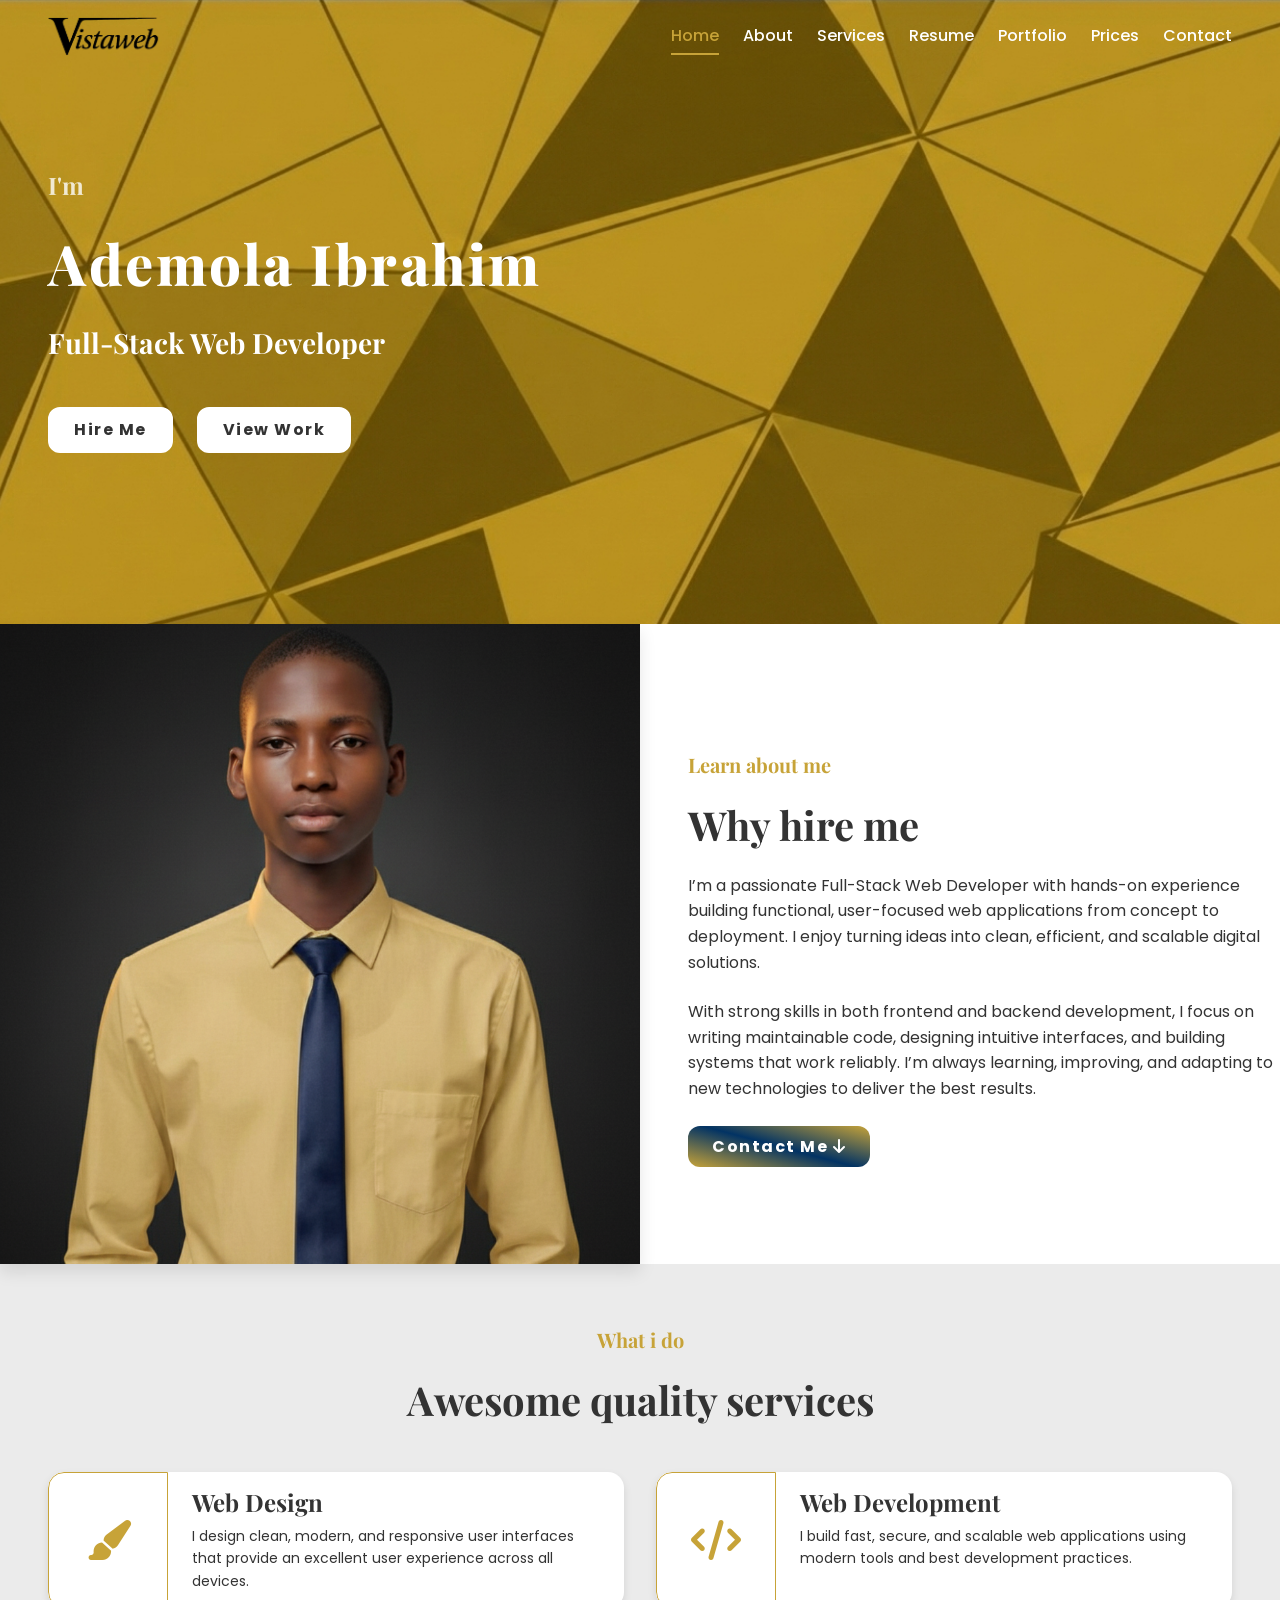
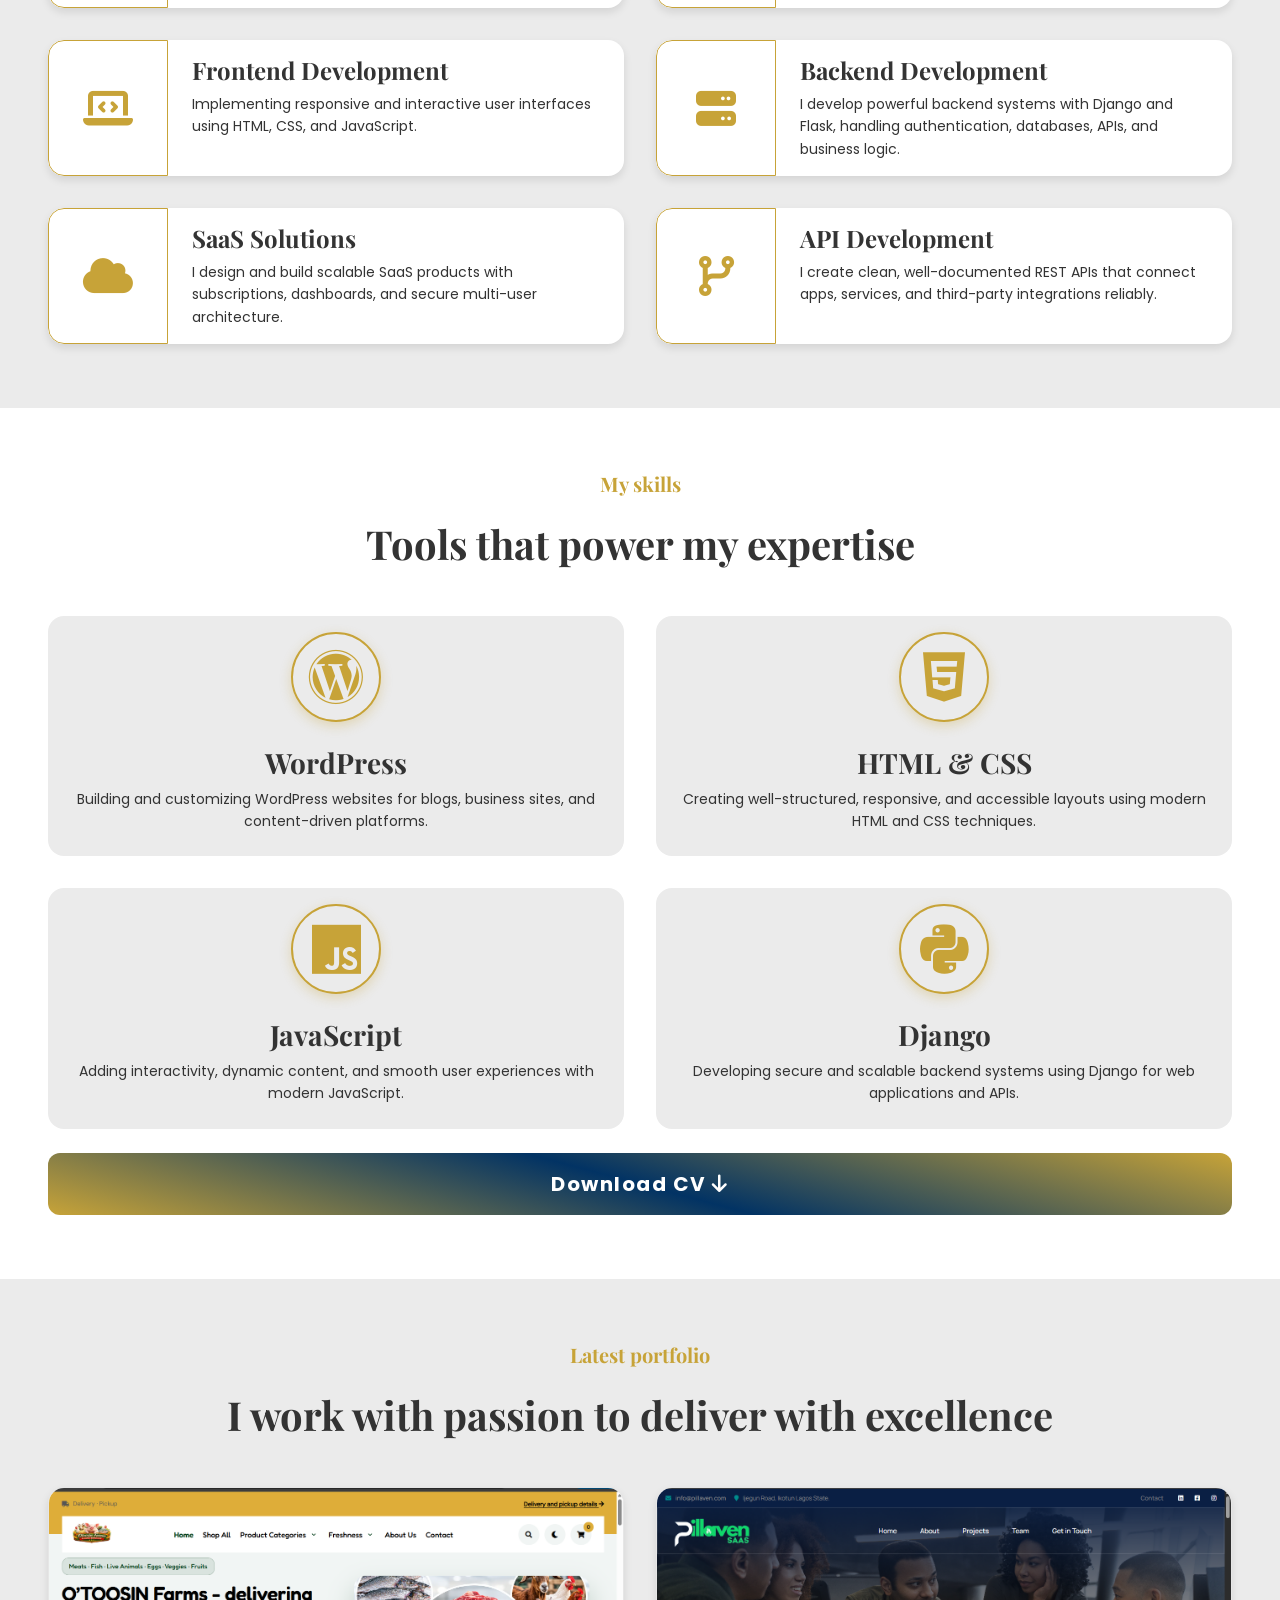
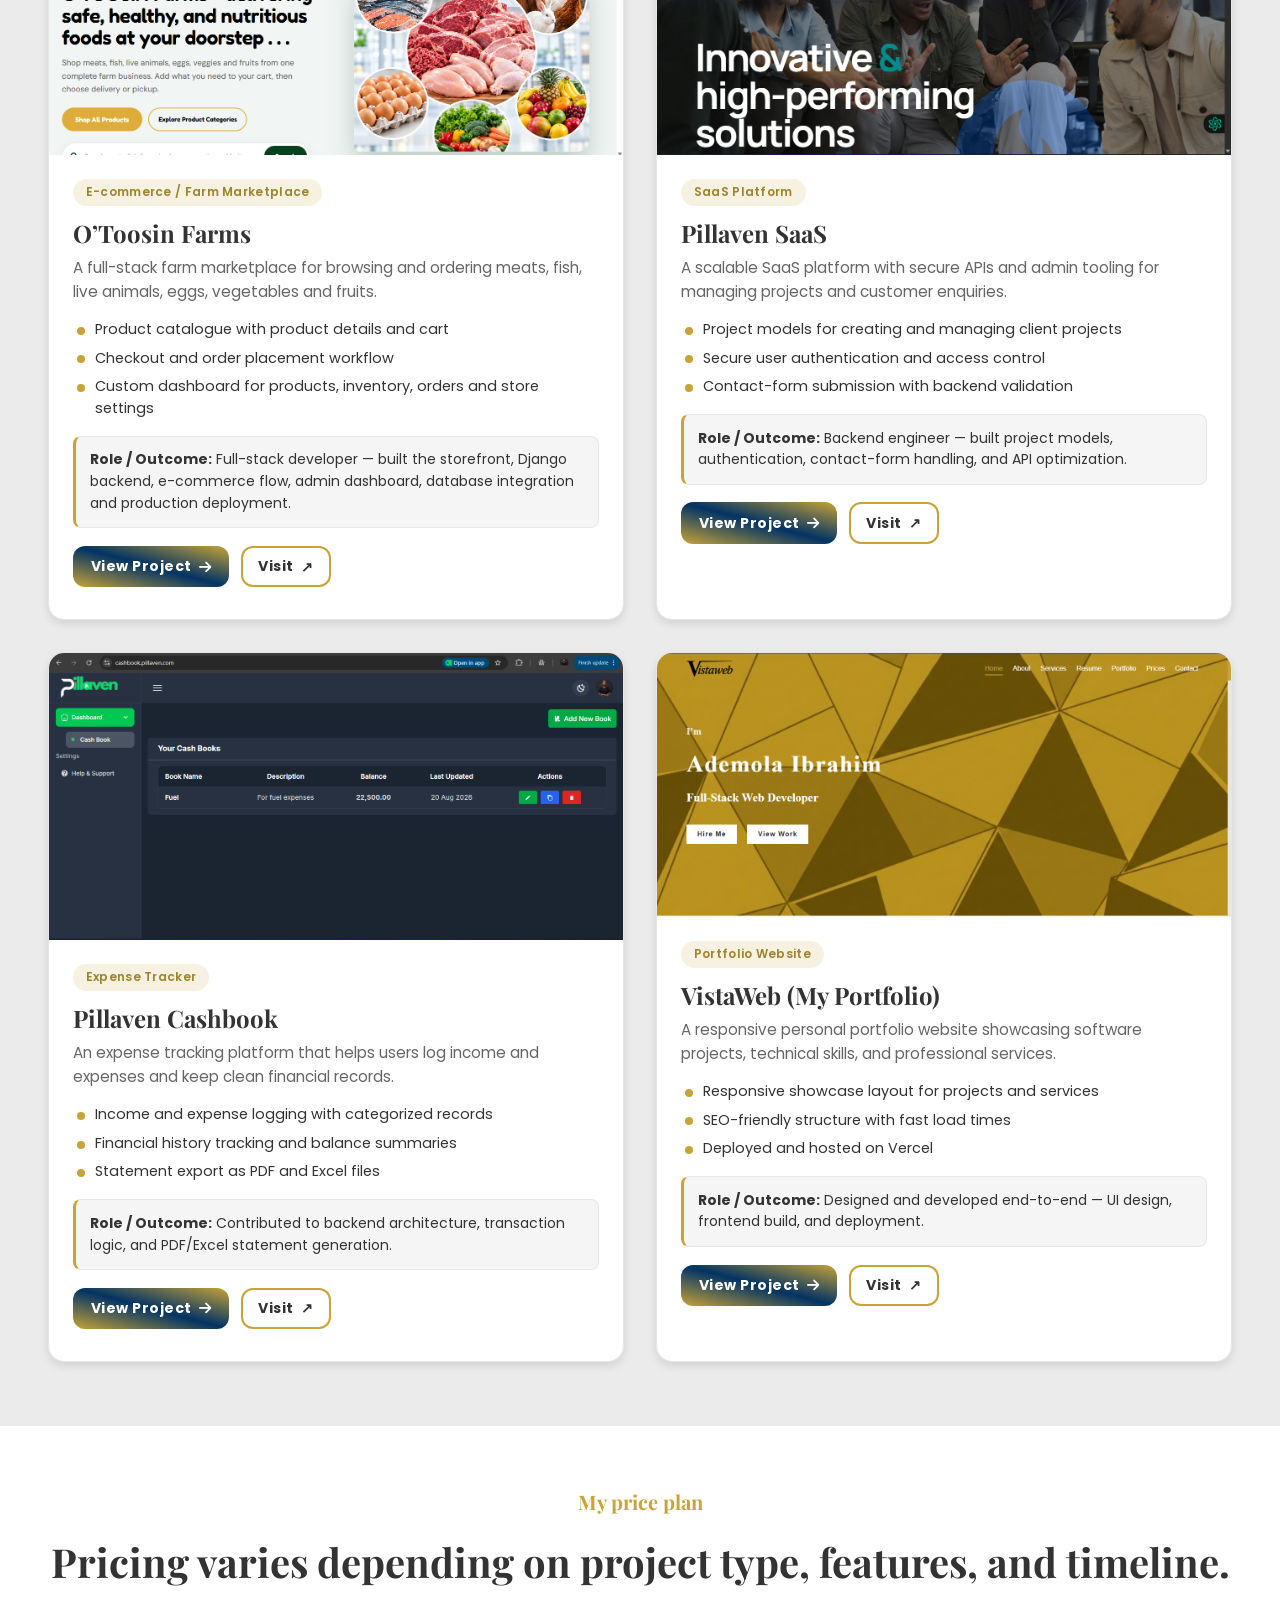
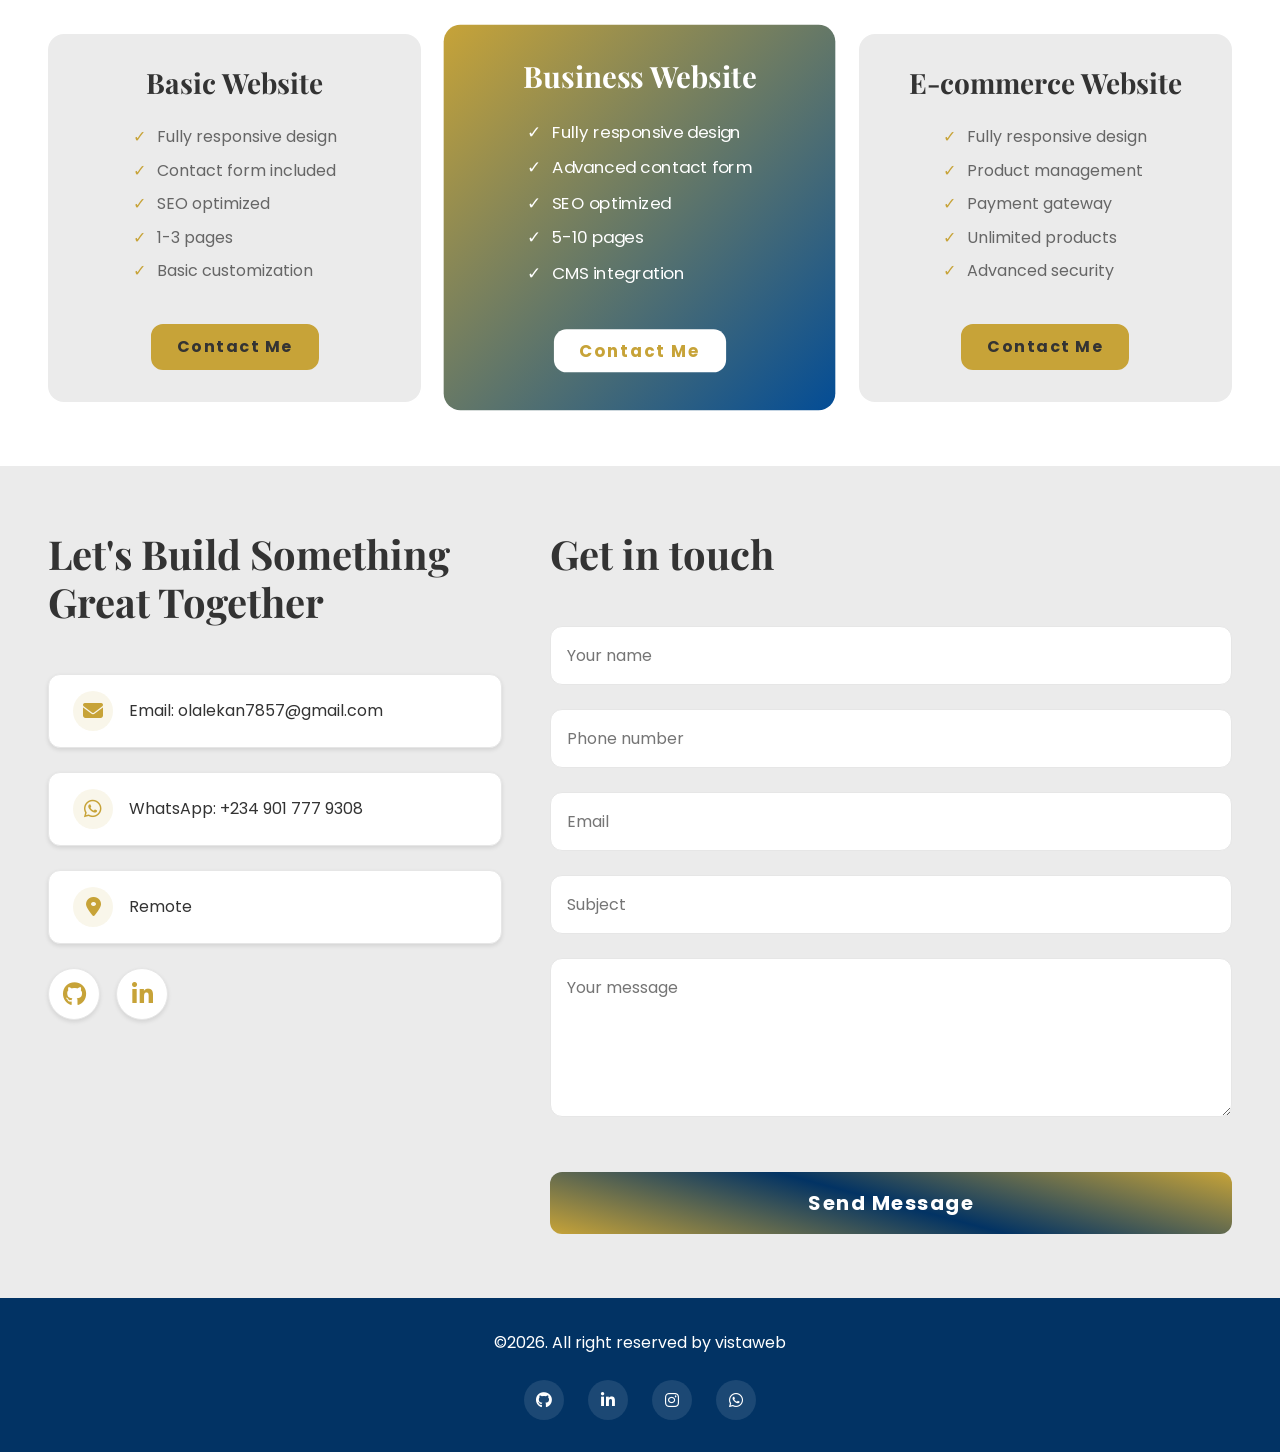
<file: index.html>
<!DOCTYPE html>
<html lang="en">
<head>
    <meta charset="UTF-8">
    <meta name="viewport" content="width=device-width, initial-scale=1.0">
    <title>Ademola Ibrahim | Full-Stack Software Developer | VistaWeb</title>
    <meta name="description" content="Portfolio of Ademola Ibrahim, Full-Stack Web Developer and Web Designer building clean, responsive and scalable web applications with modern frontend and Django/Flask backend expertise.">
    <meta name="author" content="Ademola Ibrahim">
    <meta name="robots" content="index, follow">
    <link rel="canonical" href="https://vistaweb.com.ng/">
    <!-- Open Graph -->
    <meta property="og:type" content="website">
    <meta property="og:url" content="https://vistaweb.com.ng/">
    <meta property="og:title" content="Ademola Ibrahim | Full-Stack Web Developer | VistaWeb">
    <meta property="og:description" content="Portfolio of Ademola Ibrahim, Full-Stack Web Developer and Web Designer building clean, responsive and scalable web applications with modern frontend and Django/Flask backend expertise.">
    <meta property="og:image" content="https://vistaweb.com.ng/assets/images/My_image_black_bg.png">
    <meta property="og:image:url" content="https://vistaweb.com.ng/assets/images/My_image_black_bg.png">
    <meta property="og:image:secure_url" content="https://vistaweb.com.ng/assets/images/My_image_black_bg.png">
    <meta property="og:image:type" content="image/png">
    <meta property="og:image:width" content="928">
    <meta property="og:image:height" content="997">
    <meta property="og:image:alt" content="Ademola Ibrahim — Full-Stack Web Developer">
    <meta property="og:site_name" content="VistaWeb">
    <meta property="og:locale" content="en_US">
    <!-- Twitter / X -->
    <meta name="twitter:card" content="summary_large_image">
    <meta name="twitter:title" content="Ademola Ibrahim | Full-Stack Web Developer | VistaWeb">
    <meta name="twitter:description" content="Portfolio of Ademola Ibrahim, Full-Stack Web Developer and Web Designer building clean, responsive and scalable web applications with modern frontend and Django/Flask backend expertise.">
    <meta name="twitter:image" content="https://vistaweb.com.ng/assets/images/My_image_black_bg.png">
    <meta name="twitter:image:alt" content="Ademola Ibrahim — Full-Stack Web Developer">
    <!-- favicon -->
    <link rel="shortcut icon" href="assets/images/favicon.png" type="image/png">
    <link rel="icon" href="assets/images/favicon.png" type="image/png">
    <!-- Font Awesome CDN -->
    <link rel="stylesheet" href="https://cdnjs.cloudflare.com/ajax/libs/font-awesome/6.4.0/css/all.min.css">
    <!-- Google Fonts -->
    <link href="https://fonts.googleapis.com/css2?family=Poppins:wght@300;400;500;600;700&family=Playfair+Display:wght@400;500;600;700&display=swap" rel="stylesheet">
    <!-- CSS -->
    <link rel="stylesheet" href="assets/css/styles.css">
    <!-- Structured Data -->
    <script type="application/ld+json">
    {
      "@context": "https://schema.org",
      "@type": "WebSite",
      "name": "VistaWeb — Ademola Ibrahim Portfolio",
      "url": "https://vistaweb.com.ng/",
      "description": "Portfolio of Ademola Ibrahim, Full-Stack Web Developer and Web Designer building clean, responsive and scalable web applications with modern frontend and Django/Flask backend expertise.",
      "inLanguage": "en",
      "author": {
        "@type": "Person",
        "name": "Ademola Ibrahim"
      }
    }
    </script>
    <script type="application/ld+json">
    {
      "@context": "https://schema.org",
      "@type": "Person",
      "name": "Ademola Ibrahim Olalekan",
      "url": "https://vistaweb.com.ng/",
      "image": "https://vistaweb.com.ng/assets/images/My_image_black_bg.png",
      "jobTitle": "Full-Stack Web Developer",
      "description": "Full-Stack Developer & Web Designer based in Nigeria, turning complex ideas into high-performing, scalable web applications. Solves real-world problems by building responsive user interfaces paired with secure, robust backends using Django and modern tools.",
      "sameAs": [
        "https://github.com/olalekan7857?tab=repositories",
        "https://www.linkedin.com/in/ademola-ibrahim-5969a2378"
      ]
    }
    </script>
</head>
<body>
    <!-- Navigation -->
    <nav class="navbar">
        <div class="container">
            <a href="#" class="logo">
                <img src="assets/images/logo-light.png" alt="VistaWeb logo">
            </a>
            <div class="menu-toggle" id="mobile-menu">
                <span class="bar"></span>
                <span class="bar"></span>
                <span class="bar"></span>
            </div>
            <ul class="nav-list">
                <li><a href="#home" class="nav-link">Home</a></li>
                <li><a href="#about" class="nav-link">About</a></li>
                <li><a href="#services" class="nav-link">Services</a></li>
                <li><a href="#resume" class="nav-link">Resume</a></li>
                <li><a href="#portfolio" class="nav-link">Portfolio</a></li>
                <li><a href="#prices" class="nav-link">Prices</a></li>
                <li><a href="#contact" class="nav-link">Contact</a></li>
            </ul>
        </div>
    </nav>

    <!-- Hero Section -->
    <section class="hero" id="home">
        <div class="container">
            <div class="hero-content">
                <h4 class="animate-card from-left">I'm</h4>
                <h1 class="animate-card from-left">Ademola Ibrahim</h1>
                <h2 class="animate-card from-left">Full-Stack Web Developer</h2>
                <div class="hero-buttons animate-card from-bottom">
                    <a href="#contact" class="btn btn-primary">Hire Me</a>
                    <a href="#portfolio" class="btn btn-primary">View Work</a>
                </div>
            </div>
        </div>
    </section>

    <!-- About Section -->
    <section class="about" id="about">
        <div class="container">
            <div class="about-image animate-card from-left">
                <img src="assets/images/My_image_black_bg.png" alt="Ademola Ibrahim — Full-Stack Web Developer">
            </div>
            <div class="about-content animate-card from-right">
                <h4 class="underline ">Learn about me</h4>
                <h2 >Why hire me</h2>
                <p>I’m a passionate Full-Stack Web Developer with hands-on experience building functional, user-focused web applications from concept to deployment. I enjoy turning ideas into clean, efficient, and scalable digital solutions.</p>
                <p>With strong skills in both frontend and backend development, I focus on writing maintainable code, designing intuitive interfaces, and building systems that work reliably. I’m always learning, improving, and adapting to new technologies to deliver the best results.</p>
                <a href="#contact" class="btn btn-primary animate-card from-bottom">Contact Me <i class="fas fa-arrow-down"></i></a>
            </div>
        </div>
    </section>

    <!-- Services Section -->
    <section class="services" id="services">
        <div class="container">
            <h4 class="animate-card from-left ">What i do</h4>
            <h2 class="animate-card from-right">Awesome quality services</h2>
            <div class="services-grid">
                <div class="service-card animate-card from-left">
                    <div class="service-icon-con">
                        <div class="service-icon">
                        <i class="fas fa-paint-brush"></i>
                        </div>
                    </div>
                    
                    <div class="service-content">
                        <h3>Web Design</h3>
                        <p>I design clean, modern, and responsive user interfaces that provide an excellent user experience across all devices.</p>
                    </div>
                </div>

                <div class="service-card animate-card from-right">
                    <div class="service-icon-con">
                        <div class="service-icon">
                        <i class="fas fa-code"></i>
                        </div>
                    </div>
                    
                    <div class="service-content">
                        <h3>Web Development</h3>
                        <p>I build fast, secure, and scalable web applications using modern tools and best development practices.</p>
                    </div>
                </div>

                <div class="service-card animate-card from-left">
                    <div class="service-icon-con">
                        <div class="service-icon">
                        <i class="fas fa-laptop-code"></i>
                        </div>
                    </div>
                    
                    <div class="service-content">
                        <h3>Frontend Development</h3>
                        <p>Implementing responsive and interactive user interfaces using HTML, CSS, and JavaScript.</p>
                    </div>
                </div>

                <div class="service-card animate-card from-right">
                    <div class="service-icon-con">
                        <div class="service-icon">
                        <i class="fas fa-server"></i>
                        </div>
                    </div>
                    
                    <div class="service-content">
                        <h3>Backend Development</h3>
                        <p>I develop powerful backend systems with Django and Flask, handling authentication, databases, APIs, and business logic.</p>
                    </div>
                </div>

                <div class="service-card animate-card from-left">
                    <div class="service-icon-con">
                        <div class="service-icon">
                        <i class="fas fa-cloud"></i>
                        </div>
                    </div>

                    <div class="service-content">
                        <h3>SaaS Solutions</h3>
                        <p>I design and build scalable SaaS products with subscriptions, dashboards, and secure multi-user architecture.</p>
                    </div>
                </div>

                <div class="service-card animate-card from-right">
                    <div class="service-icon-con">
                        <div class="service-icon">
                        <i class="fas fa-code-branch"></i>
                        </div>
                    </div>

                    <div class="service-content">
                        <h3>API Development</h3>
                        <p>I create clean, well-documented REST APIs that connect apps, services, and third-party integrations reliably.</p>
                    </div>
                </div>
            </div>
        </div>
    </section>

    <!-- Resume Section -->
    <section class="resume" id="resume">
        <div class="container">
            <h4 class="animate-card from-left ">My skills</h4>
            <h2 class="animate-card from-right">Tools that power my expertise</h2>
            <div class="skills-grid">
                <div class="skill-card animate-card from-left">
                    <div class="skill-icon">
                        <i class="fab fa-wordpress"></i>
                    </div>
                    <h3>WordPress</h3>
                    <p>Building and customizing WordPress websites for blogs, business sites, and content-driven platforms.</p>
                </div>

                <div class="skill-card animate-card from-right">
                    <div class="skill-icon">
                        <i class="fab fa-html5"></i>
                    </div>
                    <h3>HTML & CSS</h3>
                    <p>Creating well-structured, responsive, and accessible layouts using modern HTML and CSS techniques.</p>
                </div>

                <div class="skill-card animate-card from-left">
                    <div class="skill-icon">
                        <i class="fab fa-js"></i>
                    </div>
                    <h3>JavaScript</h3>
                    <p>Adding interactivity, dynamic content, and smooth user experiences with modern JavaScript.</p>
                </div>
                
                <div class="skill-card animate-card from-right">
                    <div class="skill-icon">
                        <i class="fab fa-python"></i>
                    </div>
                    <h3>Django</h3>
                    <p>Developing secure and scalable backend systems using Django for web applications and APIs.</p>
                </div>
            </div>
            <div class="animate-card from-bottom">
                <a href="assets/file/Ademola_Ibrahim_Olalekan_Fullstack_Developer_CV.pdf" download><button class="btn download btn-full-width"><i class="fas fa-arrow-down arrow-firstt"></i> Download CV <i class="fas fa-arrow-down arrow-lastt"></i></button></a>
            </div>
        </div>
    </section>

    <!-- Portfolio Section -->
    <section class="portfolio" id="portfolio">
        <div class="container">
            <h4 class="animate-card from-left ">Latest portfolio</h4>
            <h2 class="animate-card from-right">I work with passion to deliver with excellence</h2>
            <div class="portfolio-grid">

                <div class="portfolio-item">
                    <div class="portfolio-image animate-card from-left">
                        <img src="assets/images/otoosin_hero.png" alt="O’Toosin Farms farm marketplace homepage preview">
                    </div>
                    <div class="portfolio-content animate-card from-right">
                        <span class="project-badge">E-commerce / Farm Marketplace</span>
                        <h3 class="project-title">O’Toosin Farms</h3>
                        <p class="project-desc">A full-stack farm marketplace for browsing and ordering meats, fish, live animals, eggs, vegetables and fruits.</p>
                        <ul class="project-features">
                            <li>Product catalogue with product details and cart</li>
                            <li>Checkout and order placement workflow</li>
                            <li>Custom dashboard for products, inventory, orders and store settings</li>
                        </ul>
                        <div class="project-outcome">
                            <strong>Role / Outcome:</strong> Full-stack developer — built the storefront, Django backend, e-commerce flow, admin dashboard, database integration and production deployment.
                        </div>
                        <div class="project-actions">
                            <a href="project.html?project=otoosin-farms" class="btn btn-view btn-card"><i class="fas fa-arrow-right arrow-first"></i> View Project <i class="fas fa-arrow-right arrow-last"></i></a>
                            <a href="https://otoosinfarms.com.ng" class="btn btn-visit btn-card" target="_blank" rel="noopener noreferrer"><span class="arrow-first arrow-glyph">&#8599;</span> Visit <span class="arrow-last arrow-glyph">&#8599;</span></a>
                        </div>
                    </div>
                </div>

                <div class="portfolio-item">
                    <div class="portfolio-image animate-card from-left">
                        <img src="assets/images/Screenshot_239.png" alt="Pillaven SaaS platform preview">
                    </div>
                    <div class="portfolio-content animate-card from-right">
                        <span class="project-badge">SaaS Platform</span>
                        <h3 class="project-title">Pillaven SaaS</h3>
                        <p class="project-desc">A scalable SaaS platform with secure APIs and admin tooling for managing projects and customer enquiries.</p>
                        <ul class="project-features">
                            <li>Project models for creating and managing client projects</li>
                            <li>Secure user authentication and access control</li>
                            <li>Contact-form submission with backend validation</li>
                        </ul>
                        <div class="project-outcome">
                            <strong>Role / Outcome:</strong> Backend engineer — built project models, authentication, contact-form handling, and API optimization.
                        </div>
                        <div class="project-actions">
                            <a href="project.html?project=pillaven-saas" class="btn btn-view btn-card"><i class="fas fa-arrow-right arrow-first"></i> View Project <i class="fas fa-arrow-right arrow-last"></i></a>
                            <a href="https://saas.pillaven.com/" class="btn btn-visit btn-card" target="_blank" rel="noopener noreferrer"><span class="arrow-first arrow-glyph">&#8599;</span> Visit <span class="arrow-last arrow-glyph">&#8599;</span></a>
                        </div>
                    </div>
                </div>

                <div class="portfolio-item">
                    <div class="portfolio-image animate-card from-left">
                        <img src="assets/images/pillaven_cashbook-screenshot.png" alt="Pillaven Cashbook expense tracking platform preview">
                    </div>
                    <div class="portfolio-content animate-card from-right">
                        <span class="project-badge">Expense Tracker</span>
                        <h3 class="project-title">Pillaven Cashbook</h3>
                        <p class="project-desc">An expense tracking platform that helps users log income and expenses and keep clean financial records.</p>
                        <ul class="project-features">
                            <li>Income and expense logging with categorized records</li>
                            <li>Financial history tracking and balance summaries</li>
                            <li>Statement export as PDF and Excel files</li>
                        </ul>
                        <div class="project-outcome">
                            <strong>Role / Outcome:</strong> Contributed to backend architecture, transaction logic, and PDF/Excel statement generation.
                        </div>
                        <div class="project-actions">
                            <a href="project.html?project=pillaven-cashbook" class="btn btn-view btn-card"><i class="fas fa-arrow-right arrow-first"></i> View Project <i class="fas fa-arrow-right arrow-last"></i></a>
                            <a href="https://cashbook.pillaven.com" class="btn btn-visit btn-card" target="_blank" rel="noopener noreferrer"><span class="arrow-first arrow-glyph">&#8599;</span> Visit <span class="arrow-last arrow-glyph">&#8599;</span></a>
                        </div>
                    </div>
                </div>

                <div class="portfolio-item">
                    <div class="portfolio-image animate-card from-left">
                        <img src="assets/images/vistaweb_hero.png" alt="VistaWeb portfolio website preview">
                    </div>
                    <div class="portfolio-content animate-card from-right">
                        <span class="project-badge">Portfolio Website</span>
                        <h3 class="project-title">VistaWeb (My Portfolio)</h3>
                        <p class="project-desc">A responsive personal portfolio website showcasing software projects, technical skills, and professional services.</p>
                        <ul class="project-features">
                            <li>Responsive showcase layout for projects and services</li>
                            <li>SEO-friendly structure with fast load times</li>
                            <li>Deployed and hosted on Vercel</li>
                        </ul>
                        <div class="project-outcome">
                            <strong>Role / Outcome:</strong> Designed and developed end-to-end — UI design, frontend build, and deployment.
                        </div>
                        <div class="project-actions">
                            <a href="project.html?project=vistaweb" class="btn btn-view btn-card"><i class="fas fa-arrow-right arrow-first"></i> View Project <i class="fas fa-arrow-right arrow-last"></i></a>
                            <a href="https://vistaweb.com.ng" class="btn btn-visit btn-card" target="_blank" rel="noopener noreferrer"><span class="arrow-first arrow-glyph">&#8599;</span> Visit <span class="arrow-last arrow-glyph">&#8599;</span></a>
                        </div>
                    </div>
                </div>

                <!-- TEMPORARILY HIDDEN — DevBlog (restore by removing this comment wrapper)
                <div class="portfolio-item">
                    <div class="portfolio-image animate-card from-left">
                        <img src="assets/images/devblog-hero.webp" alt="DevBlog homepage preview with hero section and latest blog posts">
                    </div>
                    <div class="portfolio-content animate-card from-right">
                        <span class="project-badge">Blog Platform</span>
                        <h3 class="project-title">Devblog</h3>
                        <p class="project-desc">A developer-focused publishing platform for writing, sharing, and discovering technical articles.</p>
                        <ul class="project-features">
                            <li>Responsive frontend UI for reading and publishing posts</li>
                            <li>Django backend logic for posts, users, and content</li>
                            <li>Team collaboration across UI and API implementation</li>
                        </ul>
                        <div class="project-outcome">
                            <strong>Role / Outcome:</strong> Full-stack contributor — collaborated on UI, Django backend logic, and deployment.
                        </div>
                        <div class="project-actions">
                            <a href="project.html?project=devblog" class="btn btn-view btn-card"><i class="fas fa-arrow-right arrow-first"></i> View Project <i class="fas fa-arrow-right arrow-last"></i></a>
                            <a href="https://devblog.com.ng" class="btn btn-visit btn-card unavailable" target="_blank" rel="noopener noreferrer" aria-disabled="true" tabindex="-1"><span class="arrow-first arrow-glyph">&#8599;</span> Visit <span class="arrow-last arrow-glyph">&#8599;</span></a>
                        </div>
                    </div>
                </div>
                END TEMPORARILY HIDDEN — DevBlog -->

            </div>
        </div>
    </section> 

    <!-- Prices Section -->
    <section class="prices" id="prices">
        <div class="container">
            <h4 class="animate-card from-left ">My price plan</h4>
            <h2 class="animate-card from-right">Pricing varies depending on project type, features, and timeline.</h2>
            <div class="pricing-grid">
                <div class="pricing-card">
                    <!-- <h4 class="animate-card from-right">Starts from:</h4> -->
                    <!-- <h3 class="animate-card from-left">$100.00</h3> -->
                    <h2 class="animate-card from-right">Basic Website</h2>
                    <ul class="animate-card from-left">
                        <li>Fully responsive design</li>
                        <li>Contact form included</li>
                        <li>SEO optimized</li>
                        <li>1-3 pages</li>
                        <li>Basic customization</li>
                    </ul>
                    <a href="#contact" class="btn btn-primary animate-card from-right">Contact Me</a>
                </div>

                <div class="pricing-card featured">
                    <!-- <h4 class="animate-card from-left">Starts from:</h4> -->
                    <!-- <h3 class="animate-card from-right">$400.00</h3> -->
                    <h2 class="animate-card from-left">Business Website</h2>
                    <ul class="animate-card from-right">
                        <li>Fully responsive design</li>
                        <li>Advanced contact form</li>
                        <li>SEO optimized</li>
                        <li>5-10 pages</li>
                        <li>CMS integration</li>
                    </ul>
                    <a href="#contact" class="btn btn-primary animate-card from-left">Contact Me</a>
                </div>
                
                <div class="pricing-card">
                    <!-- <h4 class="animate-card from-right">Starts from:</h4> -->
                    <!-- <h3 class="animate-card from-left">$700.00</h3> -->
                    <h2 class="animate-card from-right">E-commerce Website</h2>
                    <ul class="animate-card from-left">
                        <li>Fully responsive design</li>
                        <li>Product management</li>
                        <li>Payment gateway</li>
                        <li>Unlimited products</li>
                        <li>Advanced security</li>
                    </ul>
                    <a href="#contact" class="btn btn-primary animate-card from-right">Contact Me</a>
                </div>
            </div>
        </div>
    </section>

    <!-- Contact Section -->
    <section class="contact" id="contact">
        <div class="container">
            <div class="contact-info animate-card from-left">
                <h2 >Let's Build Something Great Together</h2>
                <a class="contact-item contact-link" href="mailto:olalekan7857@gmail.com">
                    <i class="fas fa-envelope"></i>
                    <span>Email: olalekan7857@gmail.com</span>
                </a>
                <a class="contact-item contact-link" href="https://wa.me/2349017779308?text=Hi%20VistaWeb!%20We%20want%20to%20discuss%20a%20project%20with%20you.%20Here%20are%20the%20details%3A%20" target="_blank" rel="noopener noreferrer">
                    <i class="fab fa-whatsapp"></i>
                    <span>WhatsApp: +234 901 777 9308</span>
                </a>
                <div class="contact-item">
                    <i class="fas fa-map-marker-alt"></i>
                    <span>Remote</span>
                </div>
                <div class="contact-socials">
                    <a href="https://github.com/olalekan7857?tab=repositories" target="_blank" rel="noopener noreferrer" aria-label="GitHub profile"><i class="fab fa-github"></i></a>
                    <a href="https://www.linkedin.com/in/ademola-ibrahim-5969a2378" target="_blank" rel="noopener noreferrer" aria-label="LinkedIn profile"><i class="fab fa-linkedin-in"></i></a>
                </div>
            </div>

            <div class="contact-form animate-card from-bottom">
                <h2 >Get in touch</h2>
                <form id="contact-form" method="post" action="https://formspree.io/f/meaqpbnv">
                    <div class="form-group">
                        <input type="text" name="name" class="input-field" placeholder="Your name" required>
                    </div>
                    <div class="form-group">
                        <input type="text" name="phone_number" class="input-field" placeholder="Phone number" required>
                    </div>
                    <div class="form-group">
                        <input type="email" name="email" class="input-field" placeholder="Email" required>
                    </div>
                    <div class="form-group">
                        <input type="text" name="subject" class="input-field" placeholder="Subject" required>
                    </div>
                    <div class="form-group">
                        <textarea name="message" class="input-field textarea-field" placeholder="Your message" rows="5" required></textarea>
                    </div>
                    <div><button type="submit" class="btn btn-full-width">Send Message</button></div>
                    <p id="form-status" class="form-status" aria-live="polite" role="status"></p>
                </form>
            </div>
        </div>
    </section>

    <!-- Footer -->
    <footer class="footer">
        <div class="container">
            <p>©2026. All right reserved by vistaweb</p>
            <div class="social-links animate-card from-right">
                <a href="https://github.com/olalekan7857?tab=repositories"><i class="fab fa-github"></i></a>
                <a href="https://www.linkedin.com/in/ademola-ibrahim-5969a2378"><i class="fab fa-linkedin-in"></i></a>
                <a href="https://www.instagram.com/vistaweb__"><i class="fab fa-instagram"></i></a>
                <a href="https://wa.me/+2349017779308"><i class="fab fa-whatsapp"></i></a>
                <!-- <a href="https://www.facebook.com/ibrahim.ademola.7583"><i class="fab fa-facebook-f"></i></a> -->
            </div>
        </div>
    </footer>

    <!-- Scroll to Top Button -->
    <button class="scroll-to-top" aria-label="Scroll to top">
        <svg class="progress-ring" width="50" height="50" viewBox="0 0 50 50" aria-hidden="true">
            <circle class="progress-ring__bg" cx="25" cy="25" r="22" />
            <circle class="progress-ring__circle" cx="25" cy="25" r="22" />
        </svg>
        <i class="fas fa-arrow-up"></i>
    </button>

    
    <!-- JavaScript -->
    <script src="assets/js/script.js"></script>
</body>
</html>
</file>
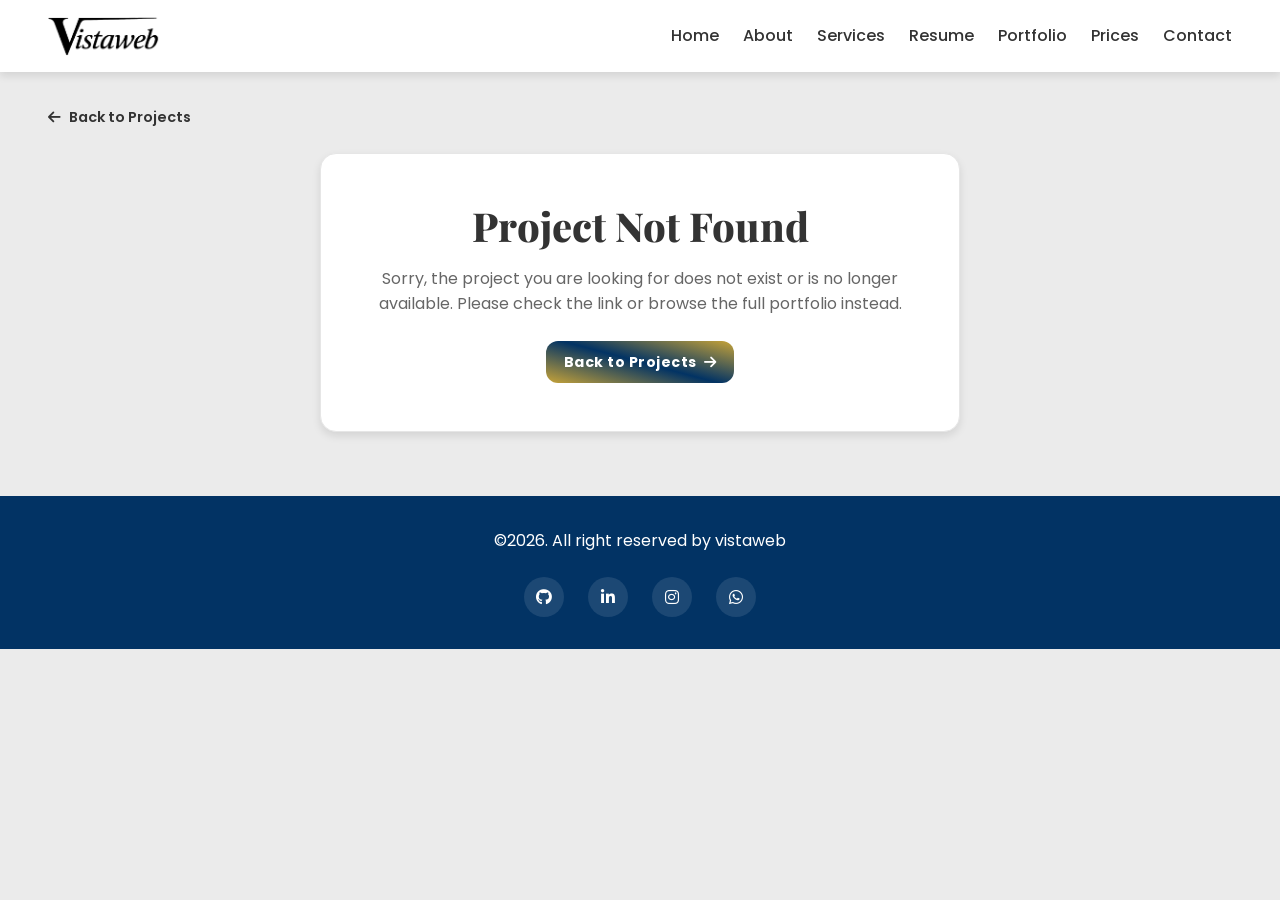
<file: project.html>
<!DOCTYPE html>
<html lang="en">
<head>
    <meta charset="UTF-8">
    <meta name="viewport" content="width=device-width, initial-scale=1.0">
    <title>Project Details | VistaWeb</title>
    <meta name="description" id="meta-description" content="Project case study from the VistaWeb portfolio of Ademola Ibrahim, Full-Stack Web Developer.">
    <meta name="author" content="Ademola Ibrahim">
    <meta name="robots" content="index, follow">
    <link rel="canonical" id="canonical-link" href="https://vistaweb.com.ng/project.html">
    <!-- Open Graph -->
    <meta property="og:type" content="website">
    <meta property="og:url" id="og-url" content="https://vistaweb.com.ng/project.html">
    <meta property="og:title" id="og-title" content="Project Details | VistaWeb">
    <meta property="og:description" id="og-description" content="Project case study from the VistaWeb portfolio of Ademola Ibrahim, Full-Stack Web Developer.">
    <meta property="og:image" id="og-image" content="https://vistaweb.com.ng/assets/images/My_image_black_bg.png">
    <meta property="og:site_name" content="VistaWeb">
    <meta property="og:locale" content="en_US">
    <!-- Twitter / X -->
    <meta name="twitter:card" content="summary_large_image">
    <meta name="twitter:title" id="twitter-title" content="Project Details | VistaWeb">
    <meta name="twitter:description" id="twitter-description" content="Project case study from the VistaWeb portfolio of Ademola Ibrahim, Full-Stack Web Developer.">
    <meta name="twitter:image" id="twitter-image" content="https://vistaweb.com.ng/assets/images/My_image_black_bg.png">
    <!-- favicon -->
    <link rel="shortcut icon" href="assets/images/favicon.png" type="image/png">
    <link rel="icon" href="assets/images/favicon.png" type="image/png">
    <!-- Font Awesome CDN -->
    <link rel="stylesheet" href="https://cdnjs.cloudflare.com/ajax/libs/font-awesome/6.4.0/css/all.min.css">
    <!-- Google Fonts -->
    <link href="https://fonts.googleapis.com/css2?family=Poppins:wght@300;400;500;600;700&family=Playfair+Display:wght@400;500;600;700&display=swap" rel="stylesheet">
    <!-- CSS -->
    <link rel="stylesheet" href="assets/css/styles.css">
    <link rel="stylesheet" href="assets/css/project.css">
</head>
<body class="project-page">
    <!-- Navigation (same VistaWeb header; links point back to index.html sections) -->
    <nav class="navbar">
        <div class="container">
            <a href="index.html" class="logo">
                <img src="assets/images/logo-light.png" alt="VistaWeb logo">
            </a>
            <div class="menu-toggle" id="mobile-menu">
                <span class="bar"></span>
                <span class="bar"></span>
                <span class="bar"></span>
            </div>
            <ul class="nav-list">
                <li><a href="index.html" class="nav-link">Home</a></li>
                <li><a href="index.html#about" class="nav-link">About</a></li>
                <li><a href="index.html#services" class="nav-link">Services</a></li>
                <li><a href="index.html#resume" class="nav-link">Resume</a></li>
                <li><a href="index.html#portfolio" class="nav-link">Portfolio</a></li>
                <li><a href="index.html#prices" class="nav-link">Prices</a></li>
                <li><a href="index.html#contact" class="nav-link">Contact</a></li>
            </ul>
        </div>
    </nav>

    <main class="project-main">
        <div class="container">

            <a href="index.html#portfolio" class="p-back"><i class="fas fa-arrow-left"></i> Back to Projects</a>

            <!-- Populated by assets/js/projects.js data (see inline script below) -->
            <article id="project-article" aria-label="Project case study">

                <!-- Hero -->
                <header class="p-hero">
                    <span class="project-badge" id="p-badge"></span>
                    <h1 class="p-title" id="p-title"></h1>
                    <p class="p-tagline" id="p-tagline"></p>
                    <div class="p-cta-row" id="p-ctas"></div>
                </header>

                <!-- Featured screenshot -->
                <figure class="p-cover" id="p-cover-wrap">
                    <img id="p-cover-img" src="assets/images/vistaweb_hero.png" alt="Project preview">
                </figure>

                <!-- Main content + sidebar -->
                <div class="p-layout">
                    <div class="p-main-col">
                        <section class="p-block" id="p-overview-section" aria-label="Project overview">
                            <h2>Project Overview</h2>
                            <div id="p-overview"></div>
                        </section>

                        <section class="p-block" id="p-features-section" aria-label="Key features">
                            <h2>Key Features &amp; Capabilities</h2>
                            <div class="p-features-card">
                                <ul class="project-features" id="p-features-list"></ul>
                            </div>
                        </section>

                        <section class="p-block" id="p-tech-section" aria-label="Technical implementation">
                            <h2>Technical Implementation</h2>
                            <ul class="p-tech-list" id="p-tech-list"></ul>
                        </section>
                    </div>

                    <aside class="p-side" aria-label="Project details">
                        <div class="p-meta-card">
                            <h2>Project Details</h2>
                            <div id="p-meta-rows"></div>
                        </div>
                    </aside>
                </div>

                <!-- Screenshot gallery (only when extra images exist) -->
                <section class="p-block" id="p-gallery-section" aria-label="Screenshot gallery" hidden>
                    <h2>Gallery</h2>
                    <div class="p-gallery-grid" id="p-gallery-grid"></div>
                </section>

                <!-- Outcome -->
                <section class="p-outcome" id="p-outcome-section" aria-label="Project outcome">
                    <h2>Outcome</h2>
                    <p id="p-outcome-text"></p>
                </section>

            </article>

            <!-- Shown when the ?project= slug is missing or unknown -->
            <section class="p-notfound" id="not-found" aria-label="Project not found" hidden>
                <h1>Project Not Found</h1>
                <p>Sorry, the project you are looking for does not exist or is no longer available. Please check the link or browse the full portfolio instead.</p>
                <a href="index.html#portfolio" class="btn btn-view btn-card"><i class="fas fa-arrow-right arrow-first"></i> Back to Projects <i class="fas fa-arrow-right arrow-last"></i></a>
            </section>

            <noscript>
                <div class="p-notfound">
                    <h1>JavaScript Required</h1>
                    <p>This case-study page loads its content dynamically. Please enable JavaScript, or return to the portfolio.</p>
                    <a href="index.html#portfolio" class="btn btn-view">Back to Projects</a>
                </div>
            </noscript>

        </div>
    </main>

    <!-- Footer -->
    <footer class="footer">
        <div class="container">
            <p>©2026. All right reserved by vistaweb</p>
            <div class="social-links animate-card from-right">
                <a href="https://github.com/olalekan7857?tab=repositories"><i class="fab fa-github"></i></a>
                <a href="https://www.linkedin.com/in/ademola-ibrahim-5969a2378"><i class="fab fa-linkedin-in"></i></a>
                <a href="https://www.instagram.com/vistaweb__"><i class="fab fa-instagram"></i></a>
                <a href="https://wa.me/+2349017779308"><i class="fab fa-whatsapp"></i></a>
            </div>
        </div>
    </footer>

    <!-- Scroll to Top Button -->
    <button class="scroll-to-top" aria-label="Scroll to top">
        <svg class="progress-ring" width="50" height="50" viewBox="0 0 50 50" aria-hidden="true">
            <circle class="progress-ring__bg" cx="25" cy="25" r="22" />
            <circle class="progress-ring__circle" cx="25" cy="25" r="22" />
        </svg>
        <i class="fas fa-arrow-up"></i>
    </button>

    <!-- JavaScript -->
    <script src="assets/js/script.js"></script>
    <script src="assets/js/projects.js"></script>
    <script>
    /* Project-detail renderer: reads ?project=<slug> and fills the
       template above from PROJECTS in assets/js/projects.js */
    (function () {
        'use strict';

        var SITE_URL = 'https://vistaweb.com.ng';
        var data = (typeof PROJECTS !== 'undefined' && PROJECTS) ? PROJECTS : {};

        var params = new URLSearchParams(window.location.search);
        var slug = (params.get('project') || '').toLowerCase().trim();
        var project = data[slug];

        function $(id) { return document.getElementById(id); }

        function setMeta(id, attr, value) {
            var el = $(id);
            if (el && value) el.setAttribute(attr, value);
        }

        function glyphSpan(cls) {
            var s = document.createElement('span');
            s.className = cls + ' arrow-glyph';
            s.textContent = '\u2197'; /* diagonal arrow, same as homepage */
            s.setAttribute('aria-hidden', 'true');
            return s;
        }

        /* ---------- Not-found state ---------- */
        if (!project) {
            document.title = 'Project Not Found | VistaWeb';
            var article = $('project-article');
            if (article) article.setAttribute('hidden', '');
            var missing = $('not-found');
            if (missing) missing.removeAttribute('hidden');
            return;
        }

        var pageUrl = SITE_URL + '/project.html?project=' + encodeURIComponent(slug);
        var coverSrc = project.images && project.images.cover ? project.images.cover : '';
        var coverAlt = (project.images && project.images.alt) || (project.title + ' preview');
        var absoluteCover = coverSrc ? SITE_URL + '/' + coverSrc : '';

        /* ---------- SEO / social metadata ---------- */
        document.title = project.title + ' | VistaWeb Portfolio';
        setMeta('meta-description', 'content', project.tagline);
        setMeta('canonical-link', 'href', pageUrl);
        setMeta('og-url', 'content', pageUrl);
        setMeta('og-title', 'content', project.title + ' | VistaWeb Portfolio');
        setMeta('og-description', 'content', project.tagline);
        setMeta('og-image', 'content', absoluteCover);
        setMeta('twitter-title', 'content', project.title + ' | VistaWeb Portfolio');
        setMeta('twitter-description', 'content', project.tagline);
        setMeta('twitter-image', 'content', absoluteCover);

        /* ---------- Hero ---------- */
        $('p-badge').textContent = project.category || '';
        $('p-title').textContent = project.title;
        $('p-tagline').textContent = project.tagline || '';

        var ctas = $('p-ctas');

        function addCtaButton(href, label, primary) {
            var a = document.createElement('a');
            a.className = primary ? 'btn btn-view' : 'btn btn-visit';
            a.setAttribute('href', href);
            a.setAttribute('target', '_blank');
            a.setAttribute('rel', 'noopener noreferrer');
            a.appendChild(glyphSpan('arrow-first'));
            a.appendChild(document.createTextNode(' ' + label + ' '));
            a.appendChild(glyphSpan('arrow-last'));
            ctas.appendChild(a);
        }

        /* The Visit button appears only for live projects. Offline projects
           show no button at all. It is also hidden when the matching card
           on index.html flags its Visit link with the `unavailable` class,
           so both pages stay in sync from that one class. */
        function renderCtas(indexUnavailable) {
            if (project.liveUrl && !indexUnavailable) {
                addCtaButton(project.liveUrl, 'Visit Live Website', true);
            }
            if (project.sourceUrl) {
                addCtaButton(project.sourceUrl, 'View Source', false);
            }
            if (!ctas.children.length) ctas.setAttribute('hidden', '');
        }

        /* Look up the `unavailable` flag on this project's homepage card.
           Fails silently (e.g. file:// preview) and falls back to the
           liveUrl data alone. */
        (function syncWithHomepage() {
            function fallback() { renderCtas(false); }
            if (!('fetch' in window)) { fallback(); return; }
            fetch('index.html').then(function (r) {
                return r.ok ? r.text() : '';
            }).then(function (html) {
                if (!html) { renderCtas(false); return; }
                var at = html.indexOf('project.html?project=' + slug);
                var flagged = at !== -1 && html.substr(at, 800).indexOf('unavailable') !== -1;
                renderCtas(flagged);
            }).catch(fallback);
        })();

        /* ---------- Cover ---------- */
        var coverImg = $('p-cover-img');
        if (coverSrc) {
            coverImg.setAttribute('src', coverSrc);
            coverImg.setAttribute('alt', coverAlt);
        } else {
            var coverWrap = $('p-cover-wrap');
            if (coverWrap) coverWrap.setAttribute('hidden', '');
        }

        /* ---------- Overview ---------- */
        var overviewBox = $('p-overview');
        (project.overview || []).forEach(function (para) {
            if (!para) return;
            var p = document.createElement('p');
            p.textContent = para;
            overviewBox.appendChild(p);
        });

        /* ---------- Features ---------- */
        if (project.features && project.features.length) {
            var fl = $('p-features-list');
            project.features.forEach(function (f) {
                if (!f) return;
                var li = document.createElement('li');
                li.textContent = f;
                fl.appendChild(li);
            });
        } else {
            $('p-features-section').setAttribute('hidden', '');
        }

        /* ---------- Technical implementation ---------- */
        if (project.technical && project.technical.length) {
            var tl = $('p-tech-list');
            project.technical.forEach(function (t) {
                if (!t) return;
                var li = document.createElement('li');
                li.textContent = t;
                tl.appendChild(li);
            });
        } else {
            $('p-tech-section').setAttribute('hidden', '');
        }

        /* ---------- Sidebar ---------- */
        var rows = $('p-meta-rows');

        function addRow(label, valueText, valueNode) {
            var row = document.createElement('div');
            row.className = 'p-meta-row';
            var lab = document.createElement('span');
            lab.className = 'p-meta-label';
            lab.textContent = label;
            row.appendChild(lab);
            if (valueNode) {
                row.appendChild(valueNode);
            } else {
                var val = document.createElement('span');
                val.className = 'p-meta-value';
                val.textContent = valueText;
                row.appendChild(val);
            }
            rows.appendChild(row);
        }

        if (project.category) addRow('Category', project.category);
        if (project.role) addRow('My Role', project.role);
        if (project.technologies && project.technologies.length) {
            var chips = document.createElement('div');
            chips.className = 'p-chips';
            project.technologies.forEach(function (tech) {
                if (!tech) return;
                var c = document.createElement('span');
                c.className = 'p-chip';
                c.textContent = tech;
                chips.appendChild(c);
            });
            addRow('Tech Stack', '', chips);
        }
        if (project.timeline) addRow('Timeline', project.timeline);

        /* ---------- Gallery (extra images only; cover is already above) ---------- */
        var gallery = (project.images && project.images.gallery) || [];
        if (gallery.length) {
            var grid = $('p-gallery-grid');
            gallery.forEach(function (src, i) {
                if (!src || src === coverSrc) return;
                var fig = document.createElement('figure');
                fig.className = 'p-shot';
                var img = document.createElement('img');
                img.setAttribute('src', src);
                img.setAttribute('alt', project.title + ' screenshot ' + (i + 1));
                img.setAttribute('loading', 'lazy');
                fig.appendChild(img);
                grid.appendChild(fig);
            });
            if (grid.children.length) {
                $('p-gallery-section').removeAttribute('hidden');
            }
        }

        /* ---------- Outcome ---------- */
        if (project.outcome) {
            $('p-outcome-text').textContent = project.outcome;
        } else {
            $('p-outcome-section').setAttribute('hidden', '');
        }
    })();
    </script>
</body>
</html>
</file>
<file: assets/css/styles.css>
:root {
    /* Colors */
    --primary-color: hsl(45, 56%, 50%);
    --primary-light: hsl(45, 56%, 60%);
    --primary-dark: hsl(45, 56%, 40%);
    --secondary-color: hsl(210, 96%, 20%);
    --secondary-light: hsl(210, 96%, 30%);
    --text-color: hsl(0, 0%, 20%);
    --text-light: hsl(0, 0%, 40%);
    --bg-color: hsl(0, 0%, 92%);
    --white: hsl(0, 0%, 100%);
    --black: hsl(0, 0%, 0%);
    --gray: hsl(0, 0%, 90%);
    --dark-gray: hsl(0, 0%, 70%);
    
    /* Font Sizes */
    --fs-base: 1rem;
    --fs-1: 3.5rem;
    --fs-2: 2.5rem;
    --fs-3: 1.75rem;
    --fs-4: 1.5rem;
    --fs-5: 1.25rem;
    --fs-6: 0.875rem;
    
    /* Spacing */
    --spacing-xs: 0.5rem;
    --spacing-sm: 1rem;
    --spacing-md: 1.5rem;
    --spacing-lg: 2rem;
    --spacing-xl: 3rem;
    --spacing-xxl: 4rem;
    
    /* Border Radius */
    --radius-sm: 4px;
    --radius-md: 8px;
    --radius-lg: 16px;
    --radius-xlg: 33px;
    --radius-circle: 50%;
    
    /* Shadows */
    --shadow-sm: 0 2px 4px rgba(0, 0, 0, 0.1);
    --shadow-md: 0 4px 8px rgba(0, 0, 0, 0.1);
    --shadow-primary: 0 8px 16px hsla(45, 56%, 50%, 1);
    --shadow-lg: 0 8px 16px rgba(0, 0, 0, 0.1);
    --shadow-primary: 0 4px 12px hsla(45, 56%, 50%, 0.3);
    
    /* Transitions */
    --transition-fast: 0.2s ease;
    --transition-normal: 0.3s ease;
    --transition-slow: 0.5s ease;
    
    /* Hero Section Height */
    --hero-height: 39em;
}

/* Base Styles */
*,
*::before,
*::after {
    margin: 0;
    padding: 0;
    box-sizing: border-box;
}

html {
    scroll-behavior: smooth;
}

body {
    font-family: 'Poppins', sans-serif;
    color: var(--text-color);
    background-color: var(--bg-color);
    line-height: 1.6;
    overflow-x: hidden;
}

h1, h2, h3, h4, h5, h6 {
    font-family: 'Playfair Display', serif;
    font-weight: 700;
    line-height: 1.2;
    margin-bottom: var(--spacing-md);
}

h1 {
    font-weight: 800;
}

a {
    text-decoration: none;
    color: inherit;
    transition: var(--transition-fast);
}

ul {
    list-style: none;
}

img {
    max-width: 100%;
    height: auto;
    display: block;
}

.container {
    width: 95%;
    max-width: 1250px;
    margin: 0 auto;
    padding: 0 var(--spacing-sm);
}

section {
    padding: var(--spacing-xxl) 0;
}

/* Scrollbar */
::-webkit-scrollbar {
    width: 8px;
}

::-webkit-scrollbar-track {
    background: var(--gray);
}

::-webkit-scrollbar-thumb {
    background: var(--primary-color);
    border-radius: 33px;
}

::-webkit-scrollbar-thumb:hover {
    background: var(--primary-dark);
}

/* Buttons */
.btn {
    display: inline-block;
    padding: var(--spacing-xs) var(--spacing-md);
    border-radius: 12px;
    font-weight: 700;
    text-align: center;
    cursor: pointer;
    transition: var(--transition-slow);
    border: none;
    font-size: var(--fs-base);
    letter-spacing: 1.5px;
}

.btn-primary {
    background-color: var(--primary-color);
    color: var(--text-color);
    border-radius: 12px;
    border: 2px solid var(--primary-color);
    transition: var(--transition-slow);
}

.btn-primary:hover {
    background-color: transparent;
    border: 2px solid var(--primary-color);
}

.btn-secondary {
    background-color: transparent;
    color: var(--primary-color);
    border: 2px solid var(--primary-color);
    border-radius: 12px;
    transition: var(--transition-slow);
}

.btn-secondary:hover {
    background-color: var(--primary-color);
    color: var(--white);
    box-shadow: var(--shadow-primary);
    transform: scale(1.05);
}

.btn-full-width {
    background: linear-gradient(15deg, var(--primary-color), var(--secondary-color), var(--primary-color));
    width: 100%;
    color: var(--white);
    font-size: var(--fs-5);
    font-family: 'Poppins', sans-serif;
    font-weight: bold;
    padding: var(--spacing-sm) 0;
    margin-top: var(--spacing-md);
    border-radius: 12px;
    transition: var(--transition-slow);
}

.btn-full-width:hover {
    transform: scale(0.95);
}

/* Navigation */
.navbar {
    position: fixed;
    top: 0;
    left: 0;
    width: 100%;
    z-index: 10000;
    padding: var(--spacing-sm) 0;
    transition: var(--transition-normal);
}

.navbar.scrolled {
    background-color: rgb(255, 255, 255);
    box-shadow: var(--shadow-md);
    padding: var(--spacing-sm) 0;
}

.navbar .container {
    display: flex;
    justify-content: space-between;
    align-items: center;
}

.logo img {
    height: 40px;
    transition: var(--transition-normal);
}

.nav-list {
    display: flex;
    gap: var(--spacing-md);
}

.nav-link {
    position: relative;
    padding: var(--spacing-xs) 0;
    font-weight: 500;
    color: var(--white);
}

.navbar.scrolled .nav-link {
    color: var(--text-color);
}

.nav-link::after {
    content: '';
    position: absolute;
    bottom: 0;
    left: 0;
    width: 0;
    height: 2px;
    background-color: var(--primary-color);
    transition: var(--transition-normal);
}

.nav-link:hover::after {
    width: 100%;
}

.nav-link:hover {
    color: var(--primary-color);
}

.menu-toggle {
    display: none;
    cursor: pointer;
    z-index: 1001;
    border: 1px solid var(--white);
    padding: .3rem .6rem;
}

.bar {
    display: block;
    width: 25px;
    height: 3px;
    margin: 5px auto;
    z-index: 500;
    background-color: var(--text-color);
    transition: var(--transition-fast);
}

/* Hero Section */
.hero {
    height: var(--hero-height);
    background-image: url('../images/Golden_bg.png');
    background-size: cover;
    background-position: center;
    background-attachment: scroll;
    color: var(--white);
    display: flex;
    align-items: center;
    position: relative;
}

.hero-content {
    flex: 1;
    color: var(--white);
}

.hero h4 {
    font-size: var(--fs-4);
    margin-bottom: var(--spacing-lg);
    opacity: 0.8;
}

.hero h1 {
    font-size: var(--fs-1);
    margin-bottom: var(--spacing-lg);
    line-height: 1.1;
    letter-spacing: 2.5px;
}

.hero h2 {
    font-size: var(--fs-3);
    margin-bottom: var(--spacing-xl);
    /* color: var(--primary-color); */
}

.hero-buttons {
    display: flex;
    gap: var(--spacing-md);

    a {
        color: var(--text-color);
        border: 2px solid var(--white);
        background-color: var(--white);
    }

    a:hover {
        border: 2px solid var(--white);
        color: var(--white);
    }
}

.hero-buttons .btn-primary:hover {
    color: var(--white);
}

/* About Section */
.about {
    background-color: var(--white);
    padding: 0%;
    
}

.about .container {
    display: flex;
    align-items: center;
    justify-content: center;
    padding: 0;
    width: 100%;
    max-width: 100%;
}

.about-image {
    display: flex;
    height: 40rem;
    width: 50%;
    /* animation: fadeInLeft 1s ease; */
}

.about-image img {
    box-shadow: var(--shadow-lg);
    position: relative;
    width: 100%;
    height: 100%;
    object-fit: cover;
}

.about-content {
    display: flex;
    flex-direction: column;
    align-items: start;
    width: 50%;
    padding: var(--spacing-lg) 0 0 var(--spacing-xl);
    /* animation: fadeInRight 1s ease; */
}

.about-content a {
    background: linear-gradient(15deg, var(--primary-color), var(--secondary-color), var(--primary-color));
    color: var(--white);
    width: fit-content;
    border: none;
    transition: var(--transition-slow);
}

.about-content a:hover {
    transform: scale(0.95);
    border: none;
}

.about h4 {
    font-size: var(--fs-5);
    color: var(--primary-color);
}

.underline {
    position: relative;
}

.underline::after {
    content: '';
    position: absolute;
    bottom: -5px;
    left: 0;
    width: 60%;
    height: 3px;
    background-color: var(--text-110);
}

.about h2 {
    font-size: var(--fs-2);
}

.about p {
    margin-bottom: var(--spacing-md);
    color: var(--primary-darkn);
}

/* Services Section */
.services {
    background-color: var(--bg-color);
    text-align: center;
}

.services h4 {
    color: var(--primary-color);
    font-size: var(--fs-5);
}

.services h2 {
    font-size: var(--fs-2);
    color: var(--text-color);
    margin-bottom: var(--spacing-xl);
}

.services-grid {
    display: grid;
    grid-template-columns: repeat(2, 1fr);
    gap: var(--spacing-lg);
}

.service-card {
    background-color: var(--white);
    border-radius: var(--radius-lg);
    overflow: hidden;
    box-shadow: var(--shadow-md);
    display: flex;
    text-align: left;
    transition: var(--transition-normal);
}

.service-card:hover {
    transform: translateY(-10px);
    box-shadow: var(--shadow-lg);
}

.service-icon {
    width: 70px;
    /* background-color: green; */
    height: 70px;
    border-radius: var(--radius-circle);
    padding: var(--spacing-lg) var(--spacing-lg);
    display: flex;
    align-items: center;
    justify-content: center;
    color: var(--primary-color);
    font-size: var(--fs-2);
    flex-shrink: 0;
    transition: var(--transition-normal);
}

.service-icon-con {
    display: flex;
    /* background-color: red; */
    justify-content: center;
    align-items: center;
    border: 1px solid var(--primary-color);
    border-radius: var(--radius-lg) 0 0 var(--radius-lg);
    padding: var(--spacing-sm) var(--spacing-md);
}

.service-card:hover .service-content {
    background-color: var(--primary-color);
    color: var(--white);
}

.service-card:hover .service-icon {
    font-size: var(--fs-1);
}

.service-content {
    /* background-color: var(--color-5); */
    padding: var(--spacing-sm) var(--spacing-md);
    transition: var(--transition-slow);
}

.service-content h3 {
    font-size: var(--fs-4);
    margin-bottom: var(--spacing-xs);
}

.service-content p {
    font-size: var(--fs-6);
}

/* Resume Section */
.resume {
    background-color: var(--white);
    text-align: center;
}

.resume h4 {
    color: var(--primary-color);
    font-size: var(--fs-5);
}

.resume h2 {
    font-size: var(--fs-2);
    margin-bottom: var(--spacing-xl);
}

.skills-grid {
    display: grid;
    grid-template-columns: repeat(2, 1fr);
    gap: var(--spacing-lg);
}

.skill-card {
    background-color: var(--bg-color);
    padding: var(--spacing-sm) var(--spacing-md) var(--spacing-md);
    border-radius: var(--radius-lg);
    text-align: center;
    transition: var(--transition-normal);
}

.skill-card:hover {
    transform: translateY(-5px);
    box-shadow: var(--shadow-md);
}

.skill-icon {
    width: 90px;
    height: 90px;
    margin: 0 auto var(--spacing-md);
    /* background-color: hsla(45, 56%, 50%, 0.1); */
    border: 2px solid var(--primary-color);
    box-shadow: var(--shadow-primary);
    border-radius: var(--radius-circle);
    display: flex;
    align-items: center;
    justify-content: center;
    color: var(--primary-color);
    font-size: var(--fs-1);
    transition: var(--transition-normal);
}

.skill-card:hover .skill-icon {
    background-color: var(--primary-color);
    color: var(--white);
}

.skill-card h3 {
    font-size: var(--fs-3);
    margin-bottom: var(--spacing-xs);
}

.skill-card p {
    color: var(--text-color);
    font-size: var(--fs-6);
}

.arrow-firstt {
    display: none;
    transition: var(--transition-slow);
}

.arrow-lastt {
    transition: var(--transition-slow);
}

.download:hover .arrow-firstt{
    transition: var(--transition-slow);
    display: inline-block;
}

.download:hover .arrow-lastt {
    transition: var(--transition-slow);
    display: none;
}

/* Portfolio Section */
.portfolio {
    /* background-color: var(--bg-color); */
    background-color: var(--color-6);
    text-align: center;
}

.portfolio h4,
.prices h4 {
    color: var(--primary-color);
    font-size: var(--fs-5);
}

.portfolio h2,
.prices h2 {
    font-size: var(--fs-2);
    margin-bottom: var(--spacing-xl);
}

.portfolio-grid {
    display: grid;
    grid-template-columns: repeat(2, 1fr);
    gap: var(--spacing-lg);
    text-align: left;
}

.portfolio-item {
    background-color: var(--white);
    border: 1px solid var(--gray);
    border-radius: var(--radius-lg);
    overflow: hidden;
    padding: 0;
    box-shadow: var(--shadow-md);
    transition: var(--transition-slow);
    display: flex;
    flex-direction: column;
}

.portfolio-item:hover {
    transform: translateY(-5px);
    box-shadow: var(--shadow-lg);
}

.portfolio-image {
    height: auto;
    max-height: 300px;
    overflow: hidden;
    border-radius: 0;
    background-color: var(--white);
}

.portfolio-image img {
    width: 100%;
    height: auto;
    object-fit: contain;
    display: block;
    transition: var(--transition-slow);
}

.portfolio-item:hover .portfolio-image img {
    transform: scale(1.05);
}

.portfolio-content {
    display: flex;
    flex-direction: column;
    align-items: flex-start;
    text-align: left;
    padding: var(--spacing-md) var(--spacing-md) var(--spacing-lg);
    flex: 1;
}

/* 1 — Category badge */
.project-badge {
    display: inline-block;
    border-radius: 20px;
    background-color: hsla(45, 56%, 50%, 0.15);
    color: var(--primary-dark);
    font-family: 'Poppins', sans-serif;
    font-size: 12px;
    font-weight: 600;
    letter-spacing: 0.3px;
    padding: 0.3rem 0.8rem;
    margin-bottom: 0.75rem;
    line-height: 1.4;
}

/* 2 — Title */
.project-title {
    font-family: 'Playfair Display', serif;
    font-size: var(--fs-4);
    font-weight: 700;
    color: var(--text-color);
    margin: 0 0 0.5rem;
    line-height: 1.25;
}

.portfolio-item:hover .project-title {
    background: linear-gradient(15deg, var(--primary-color), var(--secondary-color), var(--primary-color));
    background-clip: text;
    -webkit-background-clip: text;
    color: transparent;
}

/* 3 — Description */
.project-desc {
    font-size: 0.95rem;
    line-height: 1.6;
    color: var(--text-light);
    margin-bottom: 0.9rem;
}

/* 4 — Key features */
.project-features {
    list-style: none;
    display: flex;
    flex-direction: column;
    gap: 0.45rem;
    margin: 0 0 1rem;
    padding: 0;
    width: 100%;
}

.project-features li {
    position: relative;
    padding-left: 1.4rem;
    font-size: 0.9rem;
    line-height: 1.5;
    color: var(--text-color);
}

.project-features li::before {
    content: '';
    position: absolute;
    left: 0.25rem;
    top: 0.55em;
    width: 8px;
    height: 8px;
    border-radius: var(--radius-circle);
    background-color: var(--primary-color);
}

/* 5 — Role / outcome callout */
.project-outcome {
    width: 100%;
    background-color: hsl(0, 0%, 96%);
    border: 1px solid var(--gray);
    border-left: 3px solid var(--primary-color);
    border-radius: var(--radius-md);
    padding: 0.8rem 0.9rem;
    font-size: 0.875rem;
    line-height: 1.55;
    color: var(--text-color);
    margin-bottom: 1.1rem;
}

.project-outcome strong {
    color: var(--text-color);
}

/* 6 — Action buttons row (compact, left-aligned, packed with content) */
.project-actions {
    display: flex;
    gap: 12px;
    flex-wrap: wrap;
    justify-content: flex-start;
    align-items: center;
    width: 100%;
    margin-top: 0;
}

.btn-card {
    flex: 0 0 auto;
    width: auto;
    font-size: 0.88rem;
    padding: 0.6rem 1.1rem;
    letter-spacing: 0.5px;
    border-radius: 12px;
    white-space: nowrap;
    display: inline-flex;
    align-items: center;
    gap: 0.45rem;
}

/* Gradient "View details" button */
.btn-view {
    color: var(--white);
    background: linear-gradient(15deg, var(--primary-color), var(--secondary-color), var(--primary-color));
    border: none;
    font-family: 'Poppins', sans-serif;
    transition: var(--transition-slow);
}

.btn-view:hover {
    transform: translateX(5px);
    border: none;
    color: var(--white);
}

/* Plain "Visit" button — outline drawn with an inset shadow (not a
   border) so it stays exactly the same height as "View details",
   with no bg fill even on hover */
.btn-visit {
    background-color: transparent;
    color: var(--text-color);
    border: none;
    box-shadow: inset 0 0 0 2px var(--primary-color);
    transition: var(--transition-slow);
}

.btn-visit:hover {
    background-color: transparent;
    color: var(--text-color);
    box-shadow: inset 0 0 0 2px var(--primary-color);
    transform: translateX(5px);
}

/* Unavailable state for projects that are no longer online —
   faded look and completely non-clickable */
.btn-visit.unavailable {
    opacity: 0.5;
    pointer-events: none;
}

/* Arrow slide animation: arrow moves from end to start on hover */
.btn-card .arrow-first {
    display: none;
    transition: var(--transition-slow);
}

.btn-card .arrow-last {
    display: inline-block;
    transition: var(--transition-slow);
}

.btn-card:hover .arrow-first {
    display: inline-block;
}

.btn-card:hover .arrow-last {
    display: none;
}

.arrow-glyph {
    font-weight: 700;
    line-height: 1;
}

/* Prices Section */
.prices {
    background-color: var(--white);
    text-align: center;
}

.pricing-grid {
    display: grid;
    grid-template-columns: repeat(3, 1fr);
    gap: var(--spacing-lg);
}

.pricing-card {
    background-color: var(--bg-color);
    display: flex;
    flex-direction: column;
    align-items: center;
    padding: var(--spacing-lg);
    border-radius: var(--radius-lg);
    transition: var(--transition-normal);
    position: relative;
}

.pricing-card.featured {
    transform: scale(1.05);
    background: linear-gradient(135deg, var(--primary-color), var(--secondary-light));
    color: var(--white);
}

.pricing-card.featured h4,
.pricing-card.featured h3,
.pricing-card.featured h2,
.pricing-card.featured li {
    color: var(--white);
}

.pricing-card.featured .btn-primary {
    background-color: var(--white);
    color: var(--primary-color);
    border: none;
}

.pricing-card.featured .btn-primary:hover {
    border: none;
    transform: scale(1.05);
}

.pricing-card h4 {
    font-size: var(--fs-4);
    margin-bottom: var(--spacing-xs);
    color: var(--text-light);
}

.pricing-card h3 {
    font-size: var(--fs-1);
    margin-bottom: var(--spacing-xs);
    color: var(--primary-color);
}

.pricing-card.featured h3 {
    color: var(--white);
}

.pricing-card h2 {
    font-size: var(--fs-3);
    margin-bottom: var(--spacing-md);
}

.pricing-card ul {
    margin-bottom: var(--spacing-lg);
    text-align: left;
}

.pricing-card li {
    margin-bottom: var(--spacing-xs);
    color: var(--text-light);
    position: relative;
    padding-left: var(--spacing-md);
}

.pricing-card li::before {
    content: '✓';
    position: absolute;
    left: 0;
    color: var(--primary-color);
}

.pricing-card.featured li::before {
    color: var(--white);
}


/* Contact Section */
.contact {
    background-color: var(--bg-color);
}

.contact .container {
    display: flex;
    gap: var(--spacing-xl);
}

.contact-info {
    flex: 4;
}

.contact-form {
    flex: 6;
}

.contact h2 {
    font-size: var(--fs-2);
    color: var(--text-color);
    margin-bottom: var(--spacing-xl);
}

.contact-item {
    display: flex;
    align-items: center;
    gap: var(--spacing-sm);
    margin-bottom: var(--spacing-md);
    background-color: var(--white);
    border: 1px solid var(--gray);
    border-radius: 12px;
    padding: var(--spacing-sm) var(--spacing-md);
    box-shadow: var(--shadow-sm);
    transition: var(--transition-normal);
}

.contact-item span {
    overflow-wrap: anywhere;
}

a.contact-item:hover {
    transform: translateX(5px);
    box-shadow: var(--shadow-md);
    border-color: var(--primary-color);
}

.contact-socials {
    display: flex;
    gap: var(--spacing-sm);
    margin-top: var(--spacing-sm);
}

.contact-socials a {
    width: 52px;
    height: 52px;
    border-radius: var(--radius-circle);
    background-color: var(--white);
    border: 1px solid var(--gray);
    box-shadow: var(--shadow-sm);
    display: flex;
    align-items: center;
    justify-content: center;
    color: var(--primary-color);
    font-size: var(--fs-4);
    transition: var(--transition-normal);
}

.contact-socials a:hover {
    background-color: var(--primary-color);
    border-color: var(--primary-color);
    color: var(--white);
    transform: translateY(-3px);
    box-shadow: var(--shadow-md);
}

.contact-item i {
    width: 40px;
    height: 40px;
    background-color: hsla(45, 56%, 50%, 0.1);
    border-radius: var(--radius-circle);
    display: flex;
    align-items: center;
    justify-content: center;
    color: var(--primary-color);
    font-size: var(--fs-5);
}

.form-group {
    margin-bottom: var(--spacing-md);
}

.input-field{
    width: 100%;
    padding: var(--spacing-sm);
    border: 1px solid var(--gray);
    border-radius: 12px;
    font-family: inherit;
    font-size: var(--fs-base);
    transition: var(--transition-fast);
}

.input-field:focus {
    outline: none;
    border-color: var(--primary-color);
    box-shadow: 0 0 0 2px hsla(45, 56%, 50%, 0.2);
}

.textarea-field {
    resize: vertical;
    min-height: 120px;
}

/* Contact form AJAX status - reuses portfolio variables/typography */
.form-status {
    margin-top: var(--spacing-md);
    padding: var(--spacing-sm) var(--spacing-md);
    font-family: 'Poppins', sans-serif;
    font-size: var(--fs-6);
    line-height: 1.5;
    border-radius: var(--radius-md);
    border-left: 3px solid transparent;
    box-shadow: var(--shadow-sm);
    display: none;
    text-align: left;
}

.form-status.visible {
    display: block;
}

.form-status--success {
    background-color: hsla(142, 60%, 96%, 1);
    color: hsl(142, 45%, 20%);
    border-left-color: hsl(142, 65%, 35%);
    border-top: 1px solid hsla(142, 40%, 85%, 1);
    border-right: 1px solid hsla(142, 40%, 85%, 1);
    border-bottom: 1px solid hsla(142, 40%, 85%, 1);
}

.form-status--error {
    background-color: hsla(0, 80%, 97%, 1);
    color: hsl(0, 60%, 25%);
    border-left-color: hsl(0, 70%, 50%);
    border-top: 1px solid hsla(0, 60%, 90%, 1);
    border-right: 1px solid hsla(0, 60%, 90%, 1);
    border-bottom: 1px solid hsla(0, 60%, 90%, 1);
}

.btn:disabled,
.btn[disabled],
.btn-full-width:disabled {
    opacity: 0.7;
    cursor: not-allowed;
    pointer-events: none;
}

/* Footer */
.footer {
    background-color: var(--secondary-color);
    color: var(--white);
    padding: var(--spacing-lg) 0;
    text-align: center;
}

.footer .container {
    display: flex;
    flex-direction: column;
    align-items: center;
    gap: var(--spacing-md);
}

.social-links {
    display: flex;
    gap: var(--spacing-md);
}

.social-links a {
    width: 40px;
    height: 40px;
    border-radius: var(--radius-circle);
    background-color: rgba(255, 255, 255, 0.1);
    display: flex;
    align-items: center;
    justify-content: center;
    transition: var(--transition-fast);
}

.social-links a:hover {
    background-color: var(--primary-color);
    transform: translateY(-3px);
}

/*---- Box animations
----- */

.animate-card{
  opacity: 0;
  transform: translateY(100%);
  transition: all 1s ease;
}

.animate {
  opacity: 1;
  transform: translateY(0);
}

.from-left {
  transform: translateX(-100px);
}

.from-right {
  transform: translateX(100px);
}

.from-bottom {
  transform: translateY(100px);
}

.animate.from-left,
.animate.from-right,
.animate.from-bottom {
  transform: translateX(0) translateY(0);
}

/* Scroll to Top Button */
.scroll-to-top {
  position: fixed;
  bottom: 2rem;
  right: -100px;
  width: 50px;
  height: 50px;
  border-radius: var(--radius-circle);
  background-color: var(--primary-color);
  color: var(--white);
  border: none;
  cursor: pointer;
  display: flex;
  align-items: center;
  justify-content: center;
  font-size: var(--fs-4);
  box-shadow: var(--shadow-lg);
  z-index: 999;
  opacity: 0;
  transition: var(--transition-slow);
  transform: translateY(20px);
  padding: 0;
  overflow: visible;
}

.scroll-to-top.visible {
  right: 2rem;
  opacity: 1;
  transform: translateY(0);
}

.scroll-to-top:hover {
  background-color: var(--primary-dark);
  transform: translateY(-5px) scale(1.1);
  box-shadow: var(--shadow-primary);
}

.scroll-to-top i {
  transition: var(--transition-fast);
  position: relative;
  z-index: 2;
}

.scroll-to-top:hover i {
  transform: translateY(-3px);
}

/* Circular progress ring around scroll-to-top */
.scroll-to-top .progress-ring {
  position: absolute;
  top: 0;
  left: 0;
  width: 100%;
  height: 100%;
  transform: rotate(-90deg);
  pointer-events: none;
  border-radius: 50%;
}

.scroll-to-top .progress-ring__bg {
  fill: transparent;
  stroke: rgba(255, 255, 255, 0.2);
  stroke-width: 3;
}

.scroll-to-top .progress-ring__circle {
  fill: transparent;
  stroke: var(--white);
  stroke-width: 3;
  stroke-linecap: round;
  transition: stroke-dashoffset 0.15s linear;
  /* dasharray/dashoffset set via JS */
}

.scroll-to-top.clicked {
  animation: bounce 0.5s ease;
  -webkit-animation: bounce 0.5s ease;
}

@keyframes bounce {
  0%, 100% {
    transform: translateY(0) scale(1);
  }
  50% {
    transform: translateY(-10px) scale(1.1);
}
}

/* Pulse animation when visible */
.scroll-to-top.visible:not(:hover) {
  animation: pulse 2s infinite;
}

@keyframes pulse {
  0% {
        /* transform: scale(1); */
        box-shadow: 0 0 0 0 rgba(118, 113, 94, 0.7);
    }
    70% {
        /* transform: scale(1.05); */
        box-shadow: 0 0 0 20px rgba(118, 113, 94, 0);
    }
    100% {
        /* transform: scale(1); */
        box-shadow: 0 0 0 0 rgba(118, 113, 94, 0);
    }
}

/* Update your existing nav-link styles with this: */
.nav-link {
  position: relative;
  padding: var(--spacing-xs) 0;
  font-weight: 500;
  color: var(--white);
  transition: var(--transition-normal);
}

.navbar.scrolled .nav-link {
  color: var(--text-color);
}

.nav-link.active,
.nav-link:hover {
  color: var(--primary-color);
}

.nav-link::after {
  content: '';
  position: absolute;
  bottom: 0;
  left: 0;
  width: 0;
  height: 2px;
  background-color: var(--primary-color);
  transition: var(--transition-normal);
}

.nav-link.active::after,
.nav-link:hover::after {
  width: 100%;
}

/* Responsive Styles */
/* Portfolio-only breakpoint: stack to 1 per row on tablets and below.
   Kept separate so navbar / services / skills breakpoints are unaffected. */
@media (max-width: 1024px) {
    .portfolio-grid {
        grid-template-columns: 1fr;
        max-width: 680px;
        margin: 0 auto;
    }
}

@media (max-width: 950px) {
    .pricing-grid {
        grid-template-columns: 1fr;
        gap: var(--spacing-md);
    }
}

@media (max-width: 850px) {
  .nav-link {
    color: var(--text-color) !important;
  }
  
  .nav-link.active {
    color: var(--primary-color) !important;
  }

    /* Lock viewport */
  html, body {
    width: 100%;
    overflow-x: hidden;
  }
    .menu-toggle {
        display: block;
    }
    
    .menu-toggle.active .bar:nth-child(1) {
        transform: translateY(8px) rotate(45deg);
    }
    
    .menu-toggle.active .bar:nth-child(2) {
        opacity: 0;
    }
    
    .menu-toggle.active .bar:nth-child(3) {
        transform: translateY(-8px) rotate(-45deg);
    }

    .nav-list {
        position: fixed;
        top: 0;
        right: -100%;
        width: 80%;
        height: 100vh;
        background-color: var(--white);
        flex-direction: column;
        align-items: center;
        justify-content: center;
        gap: var(--spacing-lg);
        transition: var(--transition-slow);
        box-shadow: -5px 0 15px rgba(0, 0, 0, 0.1);
        z-index: 1000;
    }
    
    .nav-list.active {
        right: 0;
    }
    
    .nav-link {
        color: var(--text-color) !important;
        font-size: var(--fs-4);
    }

    .about-image {
        /* display: none; */
        width: 100%;
    }

    .about-content {
        width: 100%;
        padding: var(--spacing-lg) var(--spacing-sm);
    }
}

@media (max-width: 750px) {
    :root {
        /* Adjusted font sizes for mobile */
        --fs-1: 2.5rem;
        --fs-2: 2rem;
        --fs-3: 1.5rem;
        --fs-4: 1.25rem;
        --fs-5: 1rem;
        --fs-6: 0.75rem;
    }

    .project-desc {
        font-size: 0.85rem;
    }

    .project-features li {
        font-size: 0.82rem;
    }

    .portfolio-image {
        height: auto;
    }

    .portfolio-image img {
        width: 100%;
        height: auto;
        object-fit: contain;
    }

    /* .hero {
        background-image: url("/static/images/hero-mobile-bg.webp");
    } */

    .container {
        padding: 0%;
    }

    .btn {
        letter-spacing: 1px;
        padding: var(--spacing-xs) var(--spacing-sm);
    }

    .btn-full-width {
        padding: var(--spacing-sm) var(--spacing-sm);
    }
    
    .about .container,
    .contact .container {
        flex-direction: column;
    }
    
    
    .hero-content,
    .contact-info,
    .contact-form {
        width: 100%;
    }
    
    .services-grid,
    .skills-grid,
    .portfolio-grid {
        grid-template-columns: 1fr;
    }

    .portfolio-content {
        padding: var(--spacing-sm) var(--spacing-sm) var(--spacing-md);
    }

    .project-badge {
        font-size: 12px;
    }

    .project-actions {
        flex-wrap: wrap;
        justify-content: flex-start;
    }

    .btn-card {
        flex: 0 0 auto;
        width: auto;
        white-space: nowrap;
    }
    
    .pricing-card.featured {
        transform: scale(1);
    }
    
    section {
        padding: var(--spacing-xl) 0;
    }
}

/* Utility Classes */
.text-center {
    text-align: center;
}

.mt-sm {
    margin-top: var(--spacing-sm);
}

.mt-md {
    margin-top: var(--spacing-md);
}

.mt-lg {
    margin-top: var(--spacing-lg);
}

.mb-sm {
    margin-bottom: var(--spacing-sm);
}

.mb-md {
    margin-bottom: var(--spacing-md);
}

.mb-lg {
    margin-bottom: var(--spacing-lg);
}
</file>
<file: assets/css/project.css>
/* ==========================================================================
   VistaWeb — project.html only.
   Reuses the design tokens (colors, fonts, buttons, cards, shadows,
   radius) from assets/css/styles.css. Nothing here affects index.html.
   ========================================================================== */

/* ---- Fixed navbar: always readable on the light project page.
   (On index.html the navbar starts transparent over the dark hero;
   here it renders in its "scrolled" look from the top.) ---- */
body.project-page .navbar {
    background-color: var(--white);
    box-shadow: var(--shadow-md);
}

body.project-page .navbar .nav-link {
    color: var(--text-color);
}

body.project-page .menu-toggle {
    border-color: var(--dark-gray);
}

/* ---- Page shell ---- */
.project-main {
    background-color: var(--bg-color);
    padding-top: calc(var(--spacing-xxl) + 2.5rem);
    padding-bottom: var(--spacing-xxl);
}

/* ---- Back navigation ---- */
.p-back {
    display: inline-flex;
    align-items: center;
    gap: 0.5rem;
    font-family: 'Poppins', sans-serif;
    font-size: 0.9rem;
    font-weight: 600;
    color: var(--text-color);
    margin-bottom: var(--spacing-md);
    transition: var(--transition-normal);
}

.p-back:hover {
    color: var(--primary-dark);
    transform: translateX(-4px);
}

/* ---- Hero ---- */
.p-hero {
    margin-bottom: 1.75rem;
}

.p-hero .project-badge {
    margin-bottom: var(--spacing-sm);
}

.p-title {
    font-family: 'Playfair Display', serif;
    font-size: var(--fs-1);
    font-weight: 700;
    color: var(--text-color);
    line-height: 1.15;
    margin-bottom: var(--spacing-sm);
}

.p-tagline {
    font-size: 1.05rem;
    line-height: 1.6;
    color: var(--text-light);
    max-width: 60ch;
    margin-bottom: var(--spacing-md);
}

.p-cta-row {
    display: flex;
    gap: 12px;
    flex-wrap: wrap;
    align-items: center;
}

/* Hero CTAs show a single trailing arrow (the slide animation lives
   on the homepage card buttons via .btn-card) */
.p-cta-row .arrow-first {
    display: none;
}

/* ---- Cover image ---- */
.p-cover {
    background-color: var(--white);
    border: 1px solid var(--gray);
    border-radius: var(--radius-lg);
    overflow: hidden;
    box-shadow: var(--shadow-md);
    /* was var(--spacing-xl) = 3rem — reduced to open hero -> content gap */
    margin-bottom: 2rem;
}

.p-cover img {
    width: 100%;
    height: auto;
    display: block;
}

/* ---- Main content + sidebar ---- */
.p-layout {
    display: grid;
    grid-template-columns: minmax(0, 7fr) minmax(0, 4fr);
    gap: var(--spacing-lg);
    align-items: start;
    margin-bottom: 2.25rem;
}

/* Kill the global `section { padding: ... }` from styles.css — it adds
   4rem top + 4rem bottom to every .p-block, which is what made the
   vertical rhythm feel huge. Spacing is now driven only by margin.
   (.p-outcome is deliberately excluded — it has its own padding.) */
body.project-page .project-main section.p-block {
    padding-top: 0;
    padding-bottom: 0;
}

.p-block {
    margin-bottom: 1.75rem;
}

.p-block:last-child {
    margin-bottom: 0;
}

.p-block h2 {
    font-family: 'Playfair Display', serif;
    font-size: var(--fs-3);
    color: var(--text-color);
    margin-bottom: 0.9rem;
}

.p-block p {
    color: var(--text-color);
    line-height: 1.65;
    margin-bottom: 0.9rem;
}

.p-block p:last-child {
    margin-bottom: 0;
}

/* Key features reuse the homepage bullet language (.project-features)
   with a slightly roomier card behind them. */
.p-features-card {
    background-color: var(--white);
    border: 1px solid var(--gray);
    border-radius: var(--radius-lg);
    box-shadow: var(--shadow-sm);
    padding: 1.25rem 1.5rem;
}

.p-features-card .project-features {
    margin-bottom: 0;
}

/* Numbered technical list */
.p-tech-list {
    list-style: none;
    display: flex;
    flex-direction: column;
    gap: 0.85rem;
    margin: 0;
    padding: 0;
    counter-reset: tech-step;
}

.p-tech-list li {
    position: relative;
    background-color: var(--white);
    border: 1px solid var(--gray);
    border-radius: var(--radius-md);
    box-shadow: var(--shadow-sm);
    padding: 0.85rem 1rem 0.85rem 3.25rem;
    font-size: 0.92rem;
    line-height: 1.55;
    color: var(--text-color);
    counter-increment: tech-step;
}

.p-tech-list li::before {
    content: counter(tech-step, decimal-leading-zero);
    position: absolute;
    left: var(--spacing-sm);
    top: 50%;
    transform: translateY(-50%);
    font-family: 'Poppins', sans-serif;
    font-size: 0.8rem;
    font-weight: 700;
    color: var(--primary-dark);
    background-color: hsla(45, 56%, 50%, 0.15);
    border-radius: 20px;
    padding: 0.25rem 0.55rem;
}

/* ---- Sidebar ---- */
.p-side {
    position: sticky;
    top: 6rem;
}

.p-meta-card {
    background-color: var(--white);
    border: 1px solid var(--gray);
    border-radius: var(--radius-lg);
    box-shadow: var(--shadow-md);
    padding: var(--spacing-md);
}

.p-meta-card h2 {
    font-family: 'Playfair Display', serif;
    font-size: var(--fs-5);
    color: var(--text-color);
    margin-bottom: var(--spacing-sm);
    padding-bottom: var(--spacing-xs);
    border-bottom: 2px solid var(--primary-color);
}

.p-meta-row {
    display: flex;
    flex-direction: column;
    gap: 0.2rem;
    padding: var(--spacing-xs) 0;
    border-bottom: 1px solid var(--gray);
    font-size: 0.9rem;
}

.p-meta-row:last-child {
    border-bottom: none;
    padding-bottom: 0;
}

.p-meta-label {
    font-size: 0.75rem;
    font-weight: 600;
    letter-spacing: 1px;
    text-transform: uppercase;
    color: var(--text-light);
}

.p-meta-value {
    color: var(--text-color);
    font-weight: 500;
}

.p-chips {
    display: flex;
    flex-wrap: wrap;
    gap: 0.4rem;
}

.p-chip {
    display: inline-block;
    font-family: 'Poppins', sans-serif;
    font-size: 12px;
    font-weight: 600;
    color: var(--text-color);
    background-color: var(--bg-color);
    border: 1px solid var(--gray);
    border-radius: 20px;
    padding: 0.25rem 0.7rem;
    line-height: 1.4;
}

/* ---- Gallery ---- */
.p-gallery-grid {
    display: grid;
    grid-template-columns: repeat(auto-fit, minmax(260px, 1fr));
    gap: var(--spacing-md);
}

.p-shot {
    background-color: var(--white);
    border: 1px solid var(--gray);
    border-radius: var(--radius-lg);
    overflow: hidden;
    box-shadow: var(--shadow-sm);
    margin: 0;
}

.p-shot img {
    width: 100%;
    height: auto;
    display: block;
}

/* ---- Outcome banner ---- */
.p-outcome {
    background-color: hsl(0, 0%, 96%);
    border: 1px solid var(--gray);
    border-left: 4px solid var(--primary-color);
    border-radius: var(--radius-md);
    box-shadow: var(--shadow-sm);
    padding: var(--spacing-md) var(--spacing-lg);
    margin-bottom: var(--spacing-xl);
}

.p-outcome h2 {
    font-family: 'Playfair Display', serif;
    font-size: var(--fs-4);
    color: var(--text-color);
    margin-bottom: var(--spacing-xs);
}

.p-outcome p {
    color: var(--text-color);
    line-height: 1.6;
    margin: 0;
}

/* ---- Not found ---- */
.p-notfound {
    background-color: var(--white);
    border: 1px solid var(--gray);
    border-radius: var(--radius-lg);
    box-shadow: var(--shadow-md);
    text-align: center;
    padding: var(--spacing-xl) var(--spacing-md);
    max-width: 640px;
    margin: 0 auto;
}

.p-notfound h1 {
    font-family: 'Playfair Display', serif;
    font-size: var(--fs-2);
    color: var(--text-color);
    margin-bottom: var(--spacing-sm);
}

.p-notfound p {
    color: var(--text-light);
    line-height: 1.6;
    margin-bottom: var(--spacing-md);
}

/* ---- Responsive (project page only) ---- */
@media (max-width: 900px) {
    .p-layout {
        grid-template-columns: 1fr;
    }

    .p-side {
        position: static;
    }
}

@media (max-width: 750px) {
    .project-main {
        padding-top: calc(var(--spacing-xl) + 3rem);
    }

    .p-tagline {
        font-size: 0.95rem;
    }
}
</file>
